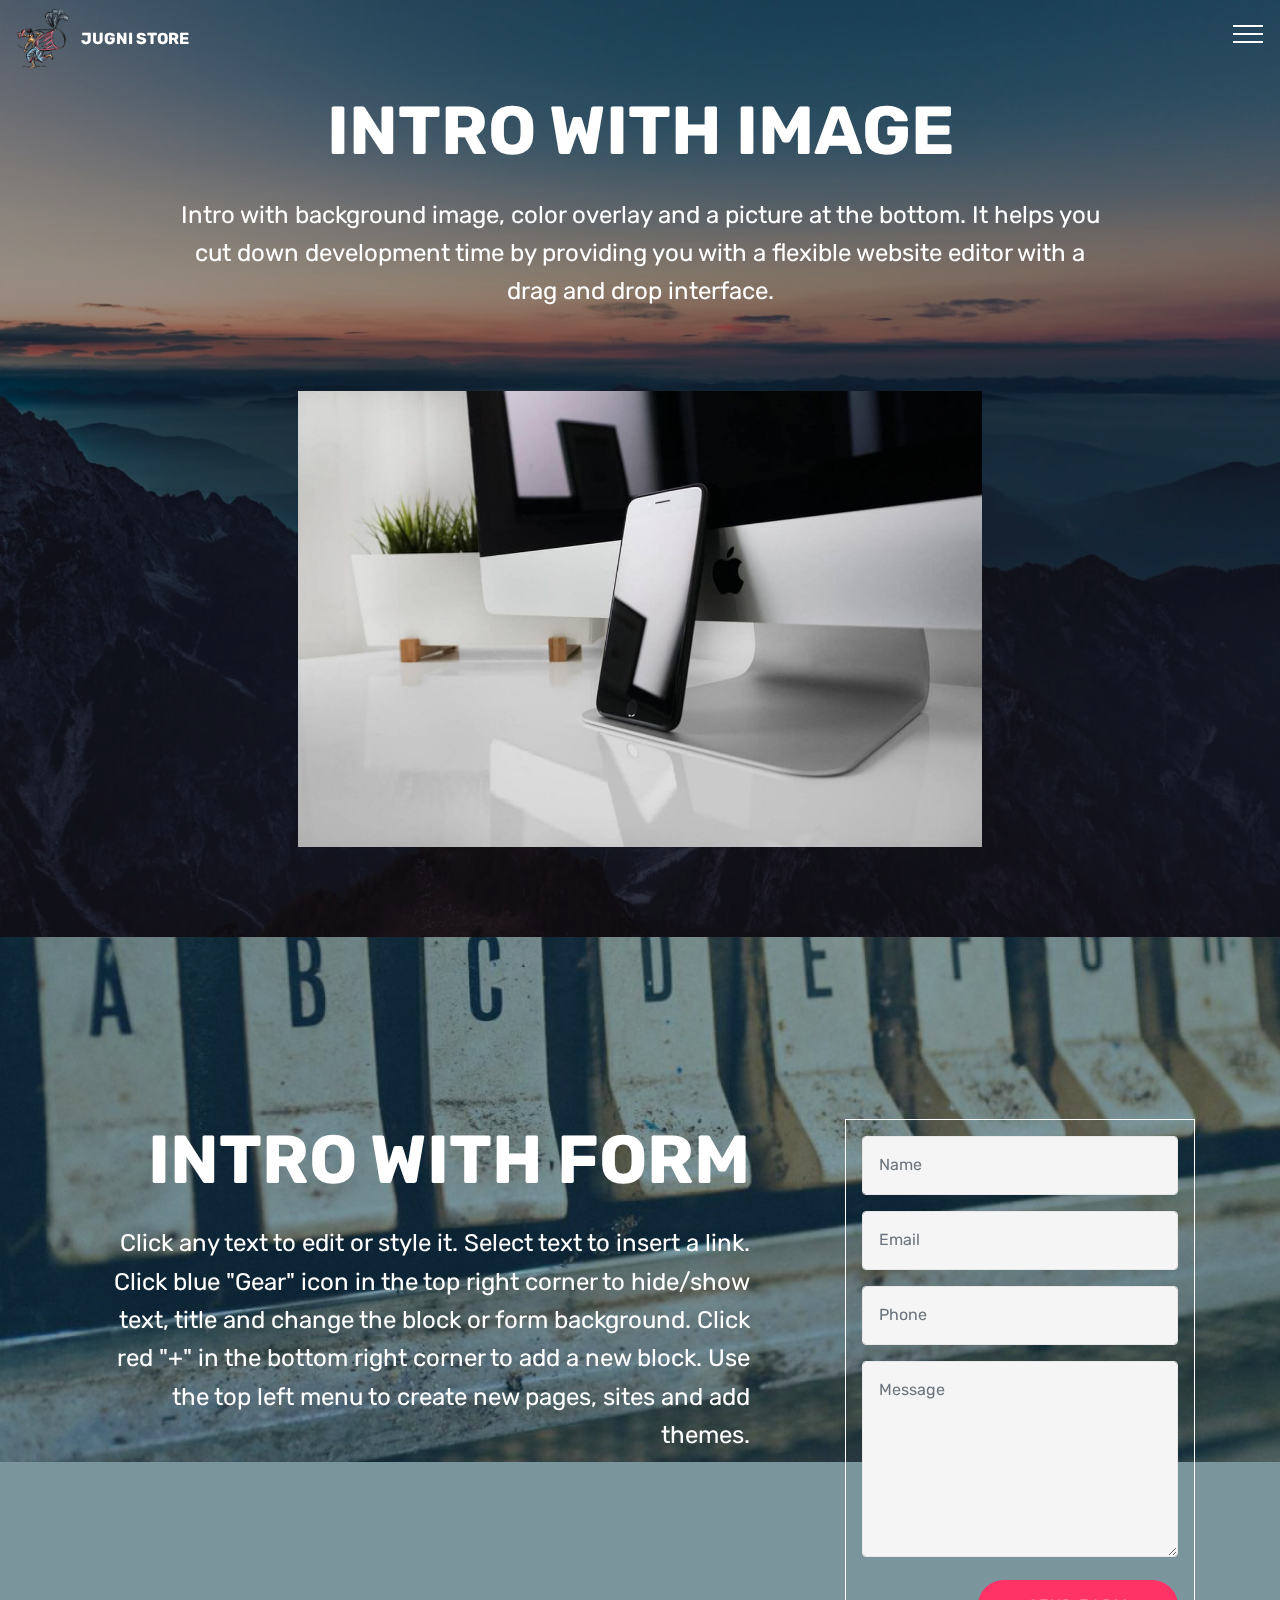
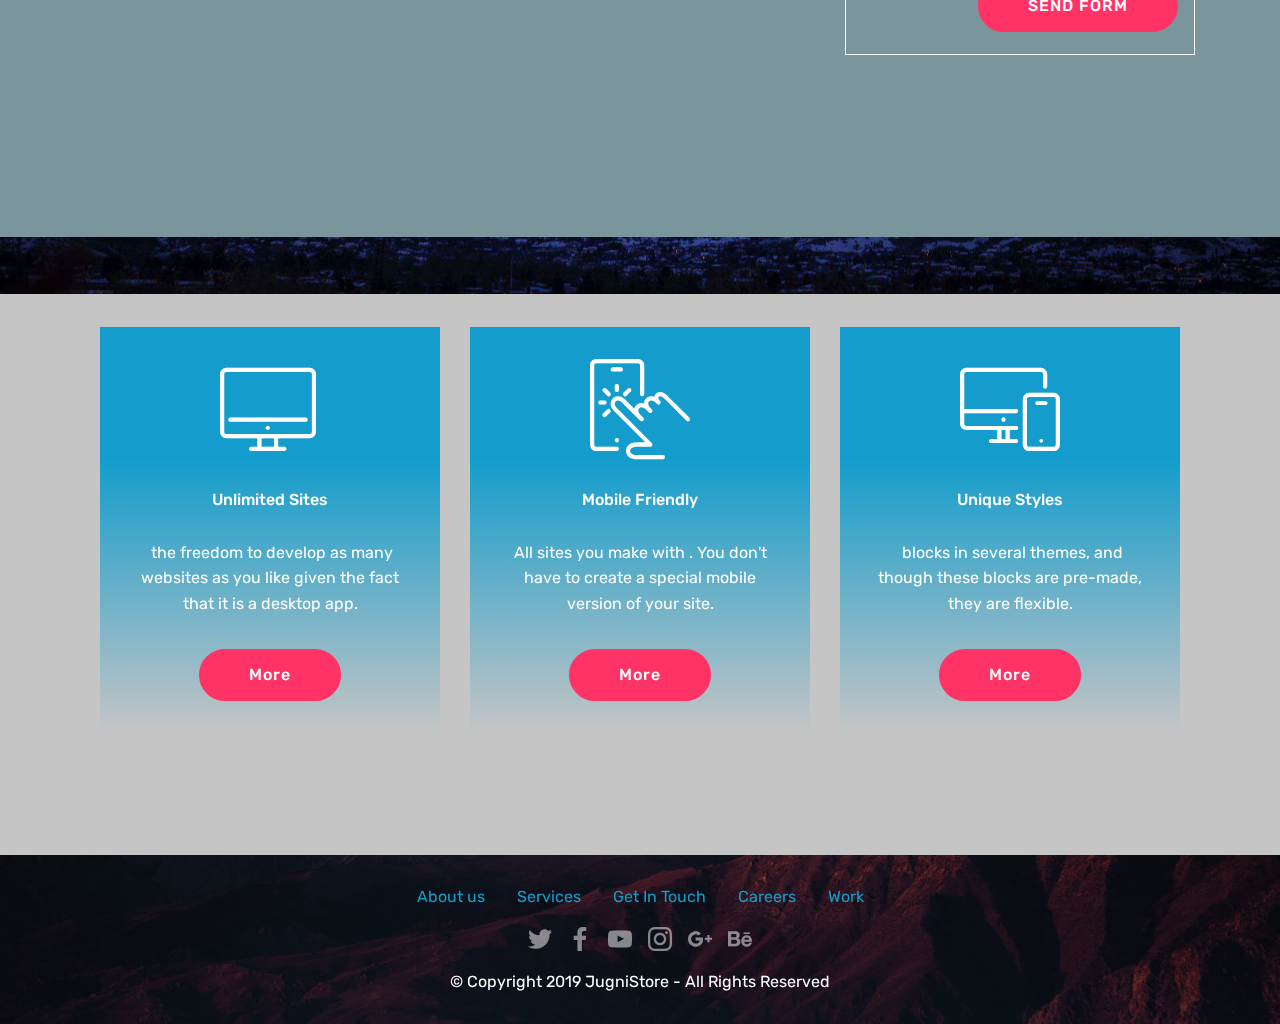
<file: index.html>
<!DOCTYPE html>
<html >
<head>
  <!-- Site made with Mobirise Website Builder v4.7.10, https://mobirise.com -->
  <meta charset="UTF-8">
  <meta http-equiv="X-UA-Compatible" content="IE=edge">
  <meta name="generator" content="Mobirise v4.7.10, mobirise.com">
  <meta name="viewport" content="width=device-width, initial-scale=1, minimum-scale=1">
  <link rel="shortcut icon" href="assets/images/kisspng-durga-puja-dhaki-clip-art-5af2e6308ff381.6011261915258680805896-128x148.png" type="image/x-icon">
  <meta name="description" content="">
  <title>About Jugni</title>
  <link rel="stylesheet" href="assets/web/assets/mobirise-icons/mobirise-icons.css">
  <link rel="stylesheet" href="assets/tether/tether.min.css">
  <link rel="stylesheet" href="assets/bootstrap/css/bootstrap.min.css">
  <link rel="stylesheet" href="assets/bootstrap/css/bootstrap-grid.min.css">
  <link rel="stylesheet" href="assets/bootstrap/css/bootstrap-reboot.min.css">
  <link rel="stylesheet" href="assets/dropdown/css/style.css">
  <link rel="stylesheet" href="assets/socicon/css/styles.css">
  <link rel="stylesheet" href="assets/theme/css/style.css">
  <link rel="stylesheet" href="assets/mobirise/css/mbr-additional.css" type="text/css">
  
  
  
</head>
<body>
  <section class="menu cid-rFICbtInbx" once="menu" id="menu1-z">

    

    <nav class="navbar navbar-expand beta-menu navbar-dropdown align-items-center navbar-fixed-top collapsed bg-color transparent">
        <button class="navbar-toggler navbar-toggler-right" type="button" data-toggle="collapse" data-target="#navbarSupportedContent" aria-controls="navbarSupportedContent" aria-expanded="false" aria-label="Toggle navigation">
            <div class="hamburger">
                <span></span>
                <span></span>
                <span></span>
                <span></span>
            </div>
        </button>
        <div class="menu-logo">
            <div class="navbar-brand">
                <span class="navbar-logo">
                    <a href="https://mobirise.com">
                         <img src="assets/images/kisspng-durga-puja-dhaki-clip-art-5af2e6308ff381.6011261915258680805896-128x148.png" alt="Mobirise" title="" style="height: 3.8rem;">
                    </a>
                </span>
                <span class="navbar-caption-wrap"><a class="navbar-caption text-white display-4" href="index.html#header4-f">
                        JUGNI STORE</a></span>
            </div>
        </div>
        <div class="collapse navbar-collapse" id="navbarSupportedContent">
            <ul class="navbar-nav nav-dropdown nav-right" data-app-modern-menu="true"><li class="nav-item">
                    <a class="nav-link link text-white display-4" href="index.html#header4-f">
                        <span class="mbri-home mbr-iconfont mbr-iconfont-btn"></span>About Us &nbsp; &nbsp; &nbsp; &nbsp; &nbsp; &nbsp; &nbsp; &nbsp; &nbsp; &nbsp;&nbsp;</a>
                </li>
                <li class="nav-item">
                    <a class="nav-link link text-white display-4" href="designs.html#gallery3-r">
                        <span class="mbri-search mbr-iconfont mbr-iconfont-btn"></span>Designs And Collections</a>
                </li></ul>
            
        </div>
    </nav>
</section>

<section class="engine"><a href="https://mobiri.se/d">website maker</a></section><section class="header4 cid-rxw6GEOlxG mbr-parallax-background" id="header4-f">

    

    <div class="mbr-overlay" style="opacity: 0.4; background-color: rgb(0, 0, 0);">
    </div>

    <div class="container">
        <div class="row justify-content-md-center">
            <div class="media-content col-md-10">
                <h1 class="mbr-section-title align-center mbr-white pb-3 mbr-bold mbr-fonts-style display-1">
                    INTRO WITH IMAGE
                </h1>
                
                <div class="mbr-text align-center mbr-white pb-3">
                    <p class="mbr-text mbr-fonts-style display-5">
                        Intro with background image, color overlay and a picture at the bottom. It helps you cut down development time by providing you with a flexible website editor with a drag and drop interface.
                    </p>
                </div>
                
            </div>
            <div class="mbr-figure pt-5">
                <img src="assets/images/01.jpg" alt="Mobirise" style="width: 60%;">
            </div>
        </div>
    </div>
</section>

<section class="cid-rFIu96IlI5 mbr-fullscreen mbr-parallax-background" id="header15-q">

    

    <div class="mbr-overlay" style="opacity: 0.5; background-color: rgb(7, 59, 76);"></div>

    <div class="container align-right">
<div class="row">
    <div class="mbr-white col-lg-8 col-md-7 content-container">
        <h1 class="mbr-section-title mbr-bold pb-3 mbr-fonts-style display-1">
            INTRO WITH FORM
        </h1>
        <p class="mbr-text pb-3 mbr-fonts-style display-5">
            Click any text to edit or style it. Select text to insert a link. Click blue "Gear" icon in the top right corner to hide/show  text, title and change the block or form background. Click red "+" in the bottom right corner to add a new block. Use the top left menu to create new pages, sites and add themes.
        </p>
    </div>
    <div class="col-lg-4 col-md-5">
    <div class="form-container">
        <div class="media-container-column" data-form-type="formoid">
            <div data-form-alert="" hidden="" class="align-center">Thanks for filling out the form!</div>
            <form class="mbr-form" action="https://mobirise.com/" method="post" data-form-title="Mobirise Form"><input type="hidden" name="email" data-form-email="true" value="0osVsuAa/2pKFrRU+5UwMJuUfKqfSskalF2FzSVV7DCeiRuczSbjMR+qyjGN6kj2Ahfy2ZKT9M2VA4TTbh0P+Qla3+FFT4nfDxTrf+fiNTb1bKyncsrr0Z/lo7eoX05G" data-form-field="Email">
                <div data-for="name">
                    <div class="form-group">
                        <input type="text" class="form-control px-3" name="name" data-form-field="Name" placeholder="Name" required="" id="name-header15-q">
                    </div>
                </div>
                <div data-for="email">
                    <div class="form-group">
                        <input type="email" class="form-control px-3" name="email" data-form-field="Email" placeholder="Email" required="" id="email-header15-q">
                    </div>
                </div>
                <div data-for="phone">
                    <div class="form-group">
                        <input type="tel" class="form-control px-3" name="phone" data-form-field="Phone" placeholder="Phone" id="phone-header15-q">
                    </div>
                </div>
                <div class="form-group" data-for="message">
                    <textarea type="text" class="form-control px-3" name="message" rows="7" placeholder="Message" data-form-field="Message" id="message-header15-q"></textarea>
                </div>
                <span class="input-group-btn"><button href="" type="submit" class="btn btn-secondary btn-form display-4">SEND FORM</button></span>
            </form>
        </div>
    </div>
    </div>
</div>
    </div>
    
</section>

<section class="features8 cid-rFIwm03OhL mbr-parallax-background" id="features8-w">

    

    <div class="mbr-overlay" style="opacity: 0.2; background-color: rgb(35, 35, 35);">
    </div>

    <div class="container">
        <div class="media-container-row">

            <div class="card  col-12 col-md-6 col-lg-4">
                <div class="card-img">
                    <span class="mbri-desktop mbr-iconfont"></span>
                </div>
                <div class="card-box align-center">
                    <h4 class="card-title mbr-fonts-style display-7">
                        Unlimited Sites
                    </h4>
                    <p class="mbr-text mbr-fonts-style display-7">&nbsp;the freedom to develop as many websites as you like given the fact that it is a desktop app.
                    </p>
                    <div class="mbr-section-btn text-center">
                        <a href="https://mobirise.com" class="btn btn-secondary display-4">
                            More
                        </a>
                    </div>
                </div>
            </div>

            <div class="card  col-12 col-md-6 col-lg-4">
                <div class="card-img">
                    <span class="mbri-touch mbr-iconfont"></span>
                </div>
                <div class="card-box align-center">
                    <h4 class="card-title mbr-fonts-style display-7">
                        Mobile Friendly
                    </h4>
                    <p class="mbr-text mbr-fonts-style display-7">
                       All sites you make with . You don't have to create a special mobile version of your site.
                    </p>
                    <div class="mbr-section-btn text-center">
                        <a href="https://mobirise.com" class="btn btn-secondary display-4">
                            More
                        </a>
                    </div>
                </div>
            </div>

            <div class="card  col-12 col-md-6 col-lg-4">
                <div class="card-img">
                    <span class="mbri-responsive mbr-iconfont"></span>
                </div>
                <div class="card-box align-center">
                    <h4 class="card-title mbr-fonts-style display-7">
                        Unique Styles
                    </h4>
                    <p class="mbr-text mbr-fonts-style display-7">&nbsp;blocks in several themes, and though these blocks are pre-made, they are flexible.
                    </p>
                    <div class="mbr-section-btn text-center">
                        <a href="https://mobirise.com" class="btn btn-secondary display-4">
                            More
                        </a>
                    </div>
                </div>
            </div>

            
        </div>
    </div>
</section>

<section once="" class="cid-rFIMtAvuHL" id="footer7-16">

    

    <div class="mbr-overlay" style="opacity: 0.5; background-color: rgb(16, 15, 15);"></div>

    <div class="container">
        <div class="media-container-row align-center mbr-white">
            <div class="row row-links">
                <ul class="foot-menu">
                    
                    
                    
                    
                    
                <li class="foot-menu-item mbr-fonts-style display-7">
                        <a class="text-white mbr-bold" href="index.html#header4-f"></a><a href="index.html#header4-f">About us
                    </a></li><li class="foot-menu-item mbr-fonts-style display-7">
                        <a href="designs.html">Services
                    </a></li><li class="foot-menu-item mbr-fonts-style display-7"><a href="index.html#header15-q">
                        Get In Touch
                    </a></li><li class="foot-menu-item mbr-fonts-style display-7"><a href="index.html#header15-q" target="_blank">
                        Careers
                    </a></li><li class="foot-menu-item mbr-fonts-style display-7"><a href="index.html#header15-q" target="_blank">
                        Work
                    </a></li></ul>
            </div>
            <div class="row social-row">
                <div class="social-list align-right pb-2">
                    
                    
                    
                    
                    
                    
                <div class="soc-item">
                        <a href="https://twitter.com/mobirise" target="_blank">
                            <span class="socicon-twitter socicon mbr-iconfont mbr-iconfont-social"></span>
                        </a>
                    </div><div class="soc-item">
                        <a href="https://www.facebook.com/pages/Mobirise/1616226671953247" target="_blank">
                            <span class="socicon-facebook socicon mbr-iconfont mbr-iconfont-social"></span>
                        </a>
                    </div><div class="soc-item">
                        <a href="https://www.youtube.com/c/mobirise" target="_blank">
                            <span class="socicon-youtube socicon mbr-iconfont mbr-iconfont-social"></span>
                        </a>
                    </div><div class="soc-item">
                        <a href="https://instagram.com/mobirise" target="_blank">
                            <span class="socicon-instagram socicon mbr-iconfont mbr-iconfont-social"></span>
                        </a>
                    </div><div class="soc-item">
                        <a href="https://plus.google.com/u/0/+Mobirise" target="_blank">
                            <span class="socicon-googleplus socicon mbr-iconfont mbr-iconfont-social"></span>
                        </a>
                    </div><div class="soc-item">
                        <a href="https://www.behance.net/Mobirise" target="_blank">
                            <span class="socicon-behance socicon mbr-iconfont mbr-iconfont-social"></span>
                        </a>
                    </div></div>
            </div>
            <div class="row row-copirayt">
                <p class="mbr-text mb-0 mbr-fonts-style mbr-white align-center display-7">
                    © Copyright 2019 JugniStore - All Rights Reserved
                </p>
            </div>
        </div>
    </div>
</section>


  <script src="assets/web/assets/jquery/jquery.min.js"></script>
  <script src="assets/popper/popper.min.js"></script>
  <script src="assets/tether/tether.min.js"></script>
  <script src="assets/bootstrap/js/bootstrap.min.js"></script>
  <script src="assets/smoothscroll/smooth-scroll.js"></script>
  <script src="assets/parallax/jarallax.min.js"></script>
  <script src="assets/dropdown/js/script.min.js"></script>
  <script src="assets/touchswipe/jquery.touch-swipe.min.js"></script>
  <script src="assets/theme/js/script.js"></script>
  <script src="assets/formoid/formoid.min.js"></script>
  
  
</body>
</html>
</file>
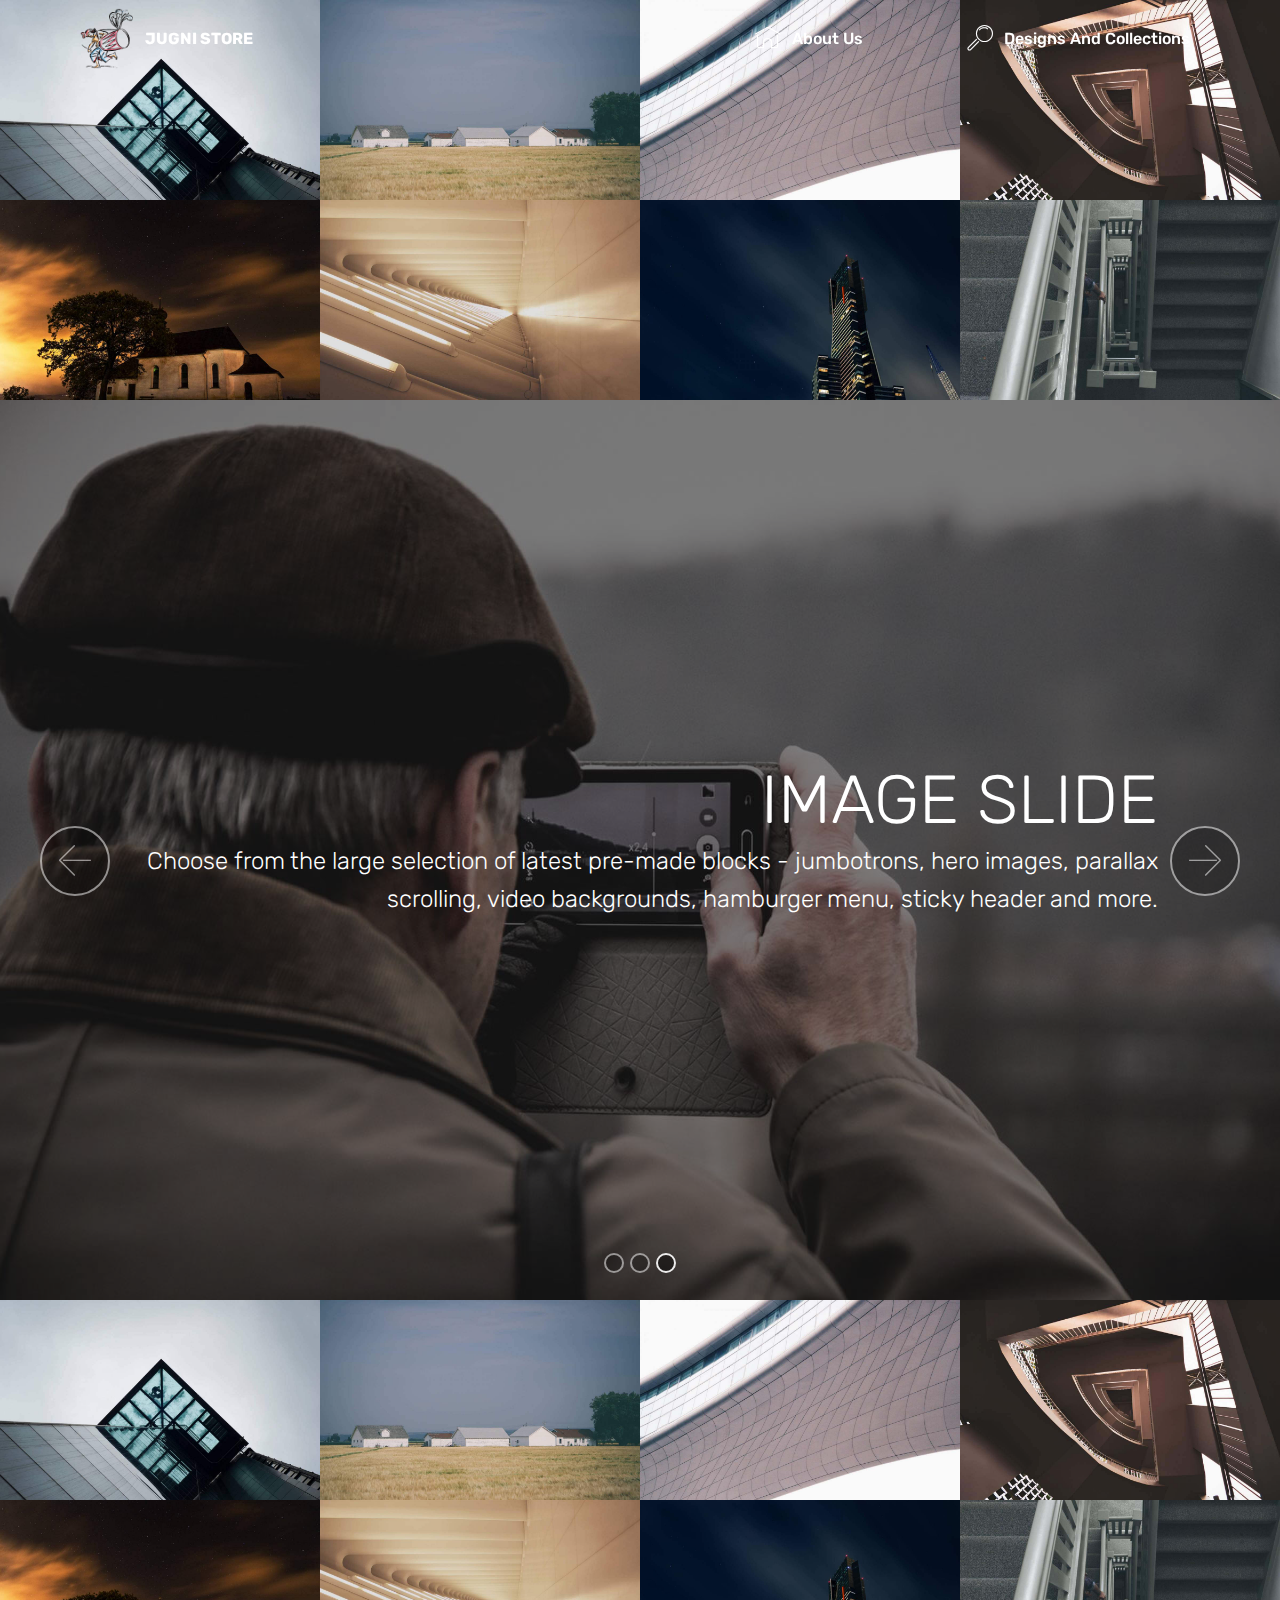
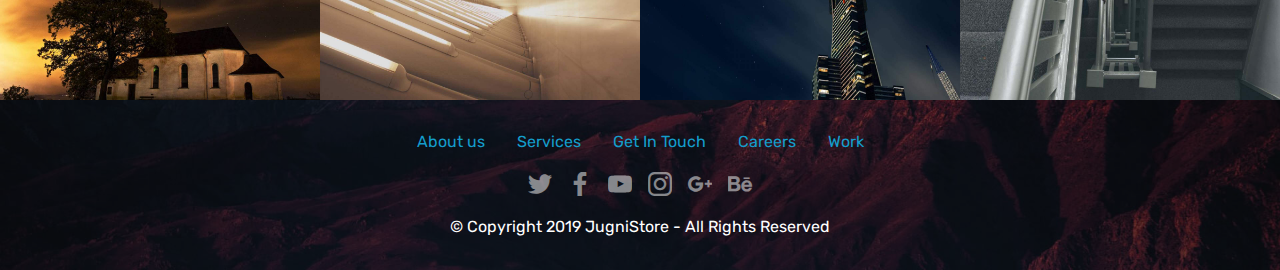
<file: designs.html>
<!DOCTYPE html>
<html >
<head>
  <!-- Site made with Mobirise Website Builder v4.7.10, https://mobirise.com -->
  <meta charset="UTF-8">
  <meta http-equiv="X-UA-Compatible" content="IE=edge">
  <meta name="generator" content="Mobirise v4.7.10, mobirise.com">
  <meta name="viewport" content="width=device-width, initial-scale=1, minimum-scale=1">
  <link rel="shortcut icon" href="assets/images/kisspng-durga-puja-dhaki-clip-art-5af2e6308ff381.6011261915258680805896-128x148.png" type="image/x-icon">
  <meta name="description" content="">
  <title>Designs and Collections</title>
  <link rel="stylesheet" href="assets/web/assets/mobirise-icons/mobirise-icons.css">
  <link rel="stylesheet" href="assets/tether/tether.min.css">
  <link rel="stylesheet" href="assets/bootstrap/css/bootstrap.min.css">
  <link rel="stylesheet" href="assets/bootstrap/css/bootstrap-grid.min.css">
  <link rel="stylesheet" href="assets/bootstrap/css/bootstrap-reboot.min.css">
  <link rel="stylesheet" href="assets/socicon/css/styles.css">
  <link rel="stylesheet" href="assets/dropdown/css/style.css">
  <link rel="stylesheet" href="assets/theme/css/style.css">
  <link rel="stylesheet" href="assets/gallery/style.css">
  <link rel="stylesheet" href="assets/mobirise/css/mbr-additional.css" type="text/css">
  
  
  
</head>
<body>
  <section class="menu cid-rFIEhPptDL" once="menu" id="menu1-11">

    

    <nav class="navbar navbar-expand beta-menu navbar-dropdown align-items-center navbar-fixed-top navbar-toggleable-sm bg-color transparent">
        <button class="navbar-toggler navbar-toggler-right" type="button" data-toggle="collapse" data-target="#navbarSupportedContent" aria-controls="navbarSupportedContent" aria-expanded="false" aria-label="Toggle navigation">
            <div class="hamburger">
                <span></span>
                <span></span>
                <span></span>
                <span></span>
            </div>
        </button>
        <div class="menu-logo">
            <div class="navbar-brand">
                <span class="navbar-logo">
                    <a href="https://mobirise.com">
                         <img src="assets/images/kisspng-durga-puja-dhaki-clip-art-5af2e6308ff381.6011261915258680805896-128x148.png" alt="Mobirise" title="" style="height: 3.8rem;">
                    </a>
                </span>
                <span class="navbar-caption-wrap"><a class="navbar-caption text-white display-4" href="index.html#header4-f">
                        JUGNI STORE</a></span>
            </div>
        </div>
        <div class="collapse navbar-collapse" id="navbarSupportedContent">
            <ul class="navbar-nav nav-dropdown nav-right" data-app-modern-menu="true"><li class="nav-item">
                    <a class="nav-link link text-white display-4" href="index.html#header4-f">
                        <span class="mbri-home mbr-iconfont mbr-iconfont-btn"></span>About Us &nbsp; &nbsp; &nbsp; &nbsp; &nbsp; &nbsp; &nbsp; &nbsp; &nbsp; &nbsp;&nbsp;</a>
                </li>
                <li class="nav-item">
                    <a class="nav-link link text-white display-4" href="designs.html#gallery3-r">
                        <span class="mbri-search mbr-iconfont mbr-iconfont-btn"></span>Designs And Collections</a>
                </li></ul>
            
        </div>
    </nav>
</section>

<section class="engine"><a href="https://mobiri.se/x">css templates</a></section><section class="mbr-gallery mbr-slider-carousel cid-rFIurA0Niq" id="gallery3-r">

    

    <div>
        <div><!-- Filter --><!-- Gallery --><div class="mbr-gallery-row"><div class="mbr-gallery-layout-default"><div><div><div class="mbr-gallery-item mbr-gallery-item--pNaN" data-video-url="false" data-tags="Awesome"><div href="#lb-gallery3-r" data-slide-to="0" data-toggle="modal"><img src="assets/images/gallery00.jpg" alt="" title=""><span class="icon-focus"></span></div></div><div class="mbr-gallery-item mbr-gallery-item--pNaN" data-video-url="false" data-tags="Responsive"><div href="#lb-gallery3-r" data-slide-to="1" data-toggle="modal"><img src="assets/images/gallery01.jpg" alt="" title=""><span class="icon-focus"></span></div></div><div class="mbr-gallery-item mbr-gallery-item--pNaN" data-video-url="false" data-tags="Creative"><div href="#lb-gallery3-r" data-slide-to="2" data-toggle="modal"><img src="assets/images/gallery02.jpg" alt="" title=""><span class="icon-focus"></span></div></div><div class="mbr-gallery-item mbr-gallery-item--pNaN" data-video-url="false" data-tags="Animated"><div href="#lb-gallery3-r" data-slide-to="3" data-toggle="modal"><img src="assets/images/gallery03.jpg" alt="" title=""><span class="icon-focus"></span></div></div><div class="mbr-gallery-item mbr-gallery-item--pNaN" data-video-url="false" data-tags="Awesome"><div href="#lb-gallery3-r" data-slide-to="4" data-toggle="modal"><img src="assets/images/gallery04.jpg" alt="" title=""><span class="icon-focus"></span></div></div><div class="mbr-gallery-item mbr-gallery-item--pNaN" data-video-url="false" data-tags="Awesome"><div href="#lb-gallery3-r" data-slide-to="5" data-toggle="modal"><img src="assets/images/gallery05.jpg" alt="" title=""><span class="icon-focus"></span></div></div><div class="mbr-gallery-item mbr-gallery-item--pNaN" data-video-url="false" data-tags="Responsive"><div href="#lb-gallery3-r" data-slide-to="6" data-toggle="modal"><img src="assets/images/gallery06.jpg" alt="" title=""><span class="icon-focus"></span></div></div><div class="mbr-gallery-item mbr-gallery-item--pNaN" data-video-url="false" data-tags="Animated"><div href="#lb-gallery3-r" data-slide-to="7" data-toggle="modal"><img src="assets/images/gallery07.jpg" alt="" title=""><span class="icon-focus"></span></div></div></div></div><div class="clearfix"></div></div></div><!-- Lightbox --><div data-app-prevent-settings="" class="mbr-slider modal fade carousel slide" tabindex="-1" data-keyboard="true" data-interval="false" id="lb-gallery3-r"><div class="modal-dialog"><div class="modal-content"><div class="modal-body"><div class="carousel-inner"><div class="carousel-item active"><img src="assets/images/gallery00.jpg" alt="" title=""></div><div class="carousel-item"><img src="assets/images/gallery01.jpg" alt="" title=""></div><div class="carousel-item"><img src="assets/images/gallery02.jpg" alt="" title=""></div><div class="carousel-item"><img src="assets/images/gallery03.jpg" alt="" title=""></div><div class="carousel-item"><img src="assets/images/gallery04.jpg" alt="" title=""></div><div class="carousel-item"><img src="assets/images/gallery05.jpg" alt="" title=""></div><div class="carousel-item"><img src="assets/images/gallery06.jpg" alt="" title=""></div><div class="carousel-item"><img src="assets/images/gallery07.jpg" alt="" title=""></div></div><a class="carousel-control carousel-control-prev" role="button" data-slide="prev" href="#lb-gallery3-r"><span class="mbri-left mbr-iconfont" aria-hidden="true"></span><span class="sr-only">Previous</span></a><a class="carousel-control carousel-control-next" role="button" data-slide="next" href="#lb-gallery3-r"><span class="mbri-right mbr-iconfont" aria-hidden="true"></span><span class="sr-only">Next</span></a><a class="close" href="#" role="button" data-dismiss="modal"><span class="sr-only">Close</span></a></div></div></div></div></div>
    </div>

</section>

<section class="carousel slide cid-rFIuA1mPLO" data-interval="false" id="slider1-v">

    

    <div class="full-screen"><div class="mbr-slider slide carousel" data-pause="true" data-keyboard="false" data-ride="false" data-interval="false"><ol class="carousel-indicators"><li data-app-prevent-settings="" data-target="#slider1-v" data-slide-to="0"></li><li data-app-prevent-settings="" data-target="#slider1-v" data-slide-to="1"></li><li data-app-prevent-settings="" data-target="#slider1-v" class=" active" data-slide-to="2"></li></ol><div class="carousel-inner" role="listbox"><div class="carousel-item slider-fullscreen-image" data-bg-video-slide="false" style="background-image: url(assets/images/1.jpg);"><div class="container container-slide"><div class="image_wrapper"><div class="mbr-overlay"></div><img src="assets/images/1.jpg"><div class="carousel-caption justify-content-center"><div class="col-10 align-center"><h2 class="mbr-fonts-style display-1">FULL SCREEN SLIDER</h2><p class="lead mbr-text mbr-fonts-style display-5">Choose from the large selection of latest pre-made blocks - jumbotrons, hero images, parallax scrolling, video backgrounds, hamburger menu, sticky header and more.</p></div></div></div></div></div><div class="carousel-item slider-fullscreen-image" data-bg-video-slide="https://www.youtube.com/watch?v=fwkKc6M60-0"><div class="mbr-overlay"></div><div class="container container-slide"><div class="image_wrapper"><img src="assets/images/2.jpg" style="opacity: 0;"><div class="carousel-caption justify-content-center"><div class="col-10 align-left"><h2 class="mbr-fonts-style display-1">VIDEO SLIDE</h2><p class="lead mbr-text mbr-fonts-style display-5">Slide with youtube video background and color overlay. Title and text are aligned to the left.</p></div></div></div></div></div><div class="carousel-item slider-fullscreen-image active" data-bg-video-slide="false" style="background-image: url(assets/images/3.jpg);"><div class="container container-slide"><div class="image_wrapper"><div class="mbr-overlay"></div><img src="assets/images/3.jpg"><div class="carousel-caption justify-content-center"><div class="col-10 align-right"><h2 class="mbr-fonts-style display-1">IMAGE SLIDE</h2><p class="lead mbr-text mbr-fonts-style display-5">Choose from the large selection of latest pre-made blocks - jumbotrons, hero images, parallax scrolling, video backgrounds, hamburger menu, sticky header and more.</p></div></div></div></div></div></div><a data-app-prevent-settings="" class="carousel-control carousel-control-prev" role="button" data-slide="prev" href="#slider1-v"><span aria-hidden="true" class="mbri-left mbr-iconfont"></span><span class="sr-only">Previous</span></a><a data-app-prevent-settings="" class="carousel-control carousel-control-next" role="button" data-slide="next" href="#slider1-v"><span aria-hidden="true" class="mbri-right mbr-iconfont"></span><span class="sr-only">Next</span></a></div></div>

</section>

<section class="mbr-gallery mbr-slider-carousel cid-rFIuxtKhg3" id="gallery3-t">

    

    <div>
        <div><!-- Filter --><!-- Gallery --><div class="mbr-gallery-row"><div class="mbr-gallery-layout-default"><div><div><div class="mbr-gallery-item mbr-gallery-item--pNaN" data-video-url="false" data-tags="Awesome"><div href="#lb-gallery3-t" data-slide-to="0" data-toggle="modal"><img src="assets/images/gallery00.jpg" alt="" title=""><span class="icon-focus"></span></div></div><div class="mbr-gallery-item mbr-gallery-item--pNaN" data-video-url="false" data-tags="Responsive"><div href="#lb-gallery3-t" data-slide-to="1" data-toggle="modal"><img src="assets/images/gallery01.jpg" alt="" title=""><span class="icon-focus"></span></div></div><div class="mbr-gallery-item mbr-gallery-item--pNaN" data-video-url="false" data-tags="Creative"><div href="#lb-gallery3-t" data-slide-to="2" data-toggle="modal"><img src="assets/images/gallery02.jpg" alt="" title=""><span class="icon-focus"></span></div></div><div class="mbr-gallery-item mbr-gallery-item--pNaN" data-video-url="false" data-tags="Animated"><div href="#lb-gallery3-t" data-slide-to="3" data-toggle="modal"><img src="assets/images/gallery03.jpg" alt="" title=""><span class="icon-focus"></span></div></div><div class="mbr-gallery-item mbr-gallery-item--pNaN" data-video-url="false" data-tags="Awesome"><div href="#lb-gallery3-t" data-slide-to="4" data-toggle="modal"><img src="assets/images/gallery04.jpg" alt="" title=""><span class="icon-focus"></span></div></div><div class="mbr-gallery-item mbr-gallery-item--pNaN" data-video-url="false" data-tags="Awesome"><div href="#lb-gallery3-t" data-slide-to="5" data-toggle="modal"><img src="assets/images/gallery05.jpg" alt="" title=""><span class="icon-focus"></span></div></div><div class="mbr-gallery-item mbr-gallery-item--pNaN" data-video-url="false" data-tags="Responsive"><div href="#lb-gallery3-t" data-slide-to="6" data-toggle="modal"><img src="assets/images/gallery06.jpg" alt="" title=""><span class="icon-focus"></span></div></div><div class="mbr-gallery-item mbr-gallery-item--pNaN" data-video-url="false" data-tags="Animated"><div href="#lb-gallery3-t" data-slide-to="7" data-toggle="modal"><img src="assets/images/gallery07.jpg" alt="" title=""><span class="icon-focus"></span></div></div></div></div><div class="clearfix"></div></div></div><!-- Lightbox --><div data-app-prevent-settings="" class="mbr-slider modal fade carousel slide" tabindex="-1" data-keyboard="true" data-interval="false" id="lb-gallery3-t"><div class="modal-dialog"><div class="modal-content"><div class="modal-body"><div class="carousel-inner"><div class="carousel-item active"><img src="assets/images/gallery00.jpg" alt="" title=""></div><div class="carousel-item"><img src="assets/images/gallery01.jpg" alt="" title=""></div><div class="carousel-item"><img src="assets/images/gallery02.jpg" alt="" title=""></div><div class="carousel-item"><img src="assets/images/gallery03.jpg" alt="" title=""></div><div class="carousel-item"><img src="assets/images/gallery04.jpg" alt="" title=""></div><div class="carousel-item"><img src="assets/images/gallery05.jpg" alt="" title=""></div><div class="carousel-item"><img src="assets/images/gallery06.jpg" alt="" title=""></div><div class="carousel-item"><img src="assets/images/gallery07.jpg" alt="" title=""></div></div><a class="carousel-control carousel-control-prev" role="button" data-slide="prev" href="#lb-gallery3-t"><span class="mbri-left mbr-iconfont" aria-hidden="true"></span><span class="sr-only">Previous</span></a><a class="carousel-control carousel-control-next" role="button" data-slide="next" href="#lb-gallery3-t"><span class="mbri-right mbr-iconfont" aria-hidden="true"></span><span class="sr-only">Next</span></a><a class="close" href="#" role="button" data-dismiss="modal"><span class="sr-only">Close</span></a></div></div></div></div></div>
    </div>

</section>

<section once="" class="cid-rFIFHuEKKf" id="footer7-13">

    

    <div class="mbr-overlay" style="opacity: 0.5; background-color: rgb(16, 15, 15);"></div>

    <div class="container">
        <div class="media-container-row align-center mbr-white">
            <div class="row row-links">
                <ul class="foot-menu">
                    
                    
                    
                    
                    
                <li class="foot-menu-item mbr-fonts-style display-7">
                        <a class="text-white mbr-bold" href="index.html#header4-f"></a><a href="index.html#header4-f">About us
                    </a></li><li class="foot-menu-item mbr-fonts-style display-7">
                        <a href="designs.html">Services
                    </a></li><li class="foot-menu-item mbr-fonts-style display-7"><a href="index.html#header15-q">
                        Get In Touch
                    </a></li><li class="foot-menu-item mbr-fonts-style display-7"><a href="index.html#header15-q" target="_blank">
                        Careers
                    </a></li><li class="foot-menu-item mbr-fonts-style display-7"><a href="index.html#header15-q" target="_blank">
                        Work
                    </a></li></ul>
            </div>
            <div class="row social-row">
                <div class="social-list align-right pb-2">
                    
                    
                    
                    
                    
                    
                <div class="soc-item">
                        <a href="https://twitter.com/mobirise" target="_blank">
                            <span class="socicon-twitter socicon mbr-iconfont mbr-iconfont-social"></span>
                        </a>
                    </div><div class="soc-item">
                        <a href="https://www.facebook.com/pages/Mobirise/1616226671953247" target="_blank">
                            <span class="socicon-facebook socicon mbr-iconfont mbr-iconfont-social"></span>
                        </a>
                    </div><div class="soc-item">
                        <a href="https://www.youtube.com/c/mobirise" target="_blank">
                            <span class="socicon-youtube socicon mbr-iconfont mbr-iconfont-social"></span>
                        </a>
                    </div><div class="soc-item">
                        <a href="https://instagram.com/mobirise" target="_blank">
                            <span class="socicon-instagram socicon mbr-iconfont mbr-iconfont-social"></span>
                        </a>
                    </div><div class="soc-item">
                        <a href="https://plus.google.com/u/0/+Mobirise" target="_blank">
                            <span class="socicon-googleplus socicon mbr-iconfont mbr-iconfont-social"></span>
                        </a>
                    </div><div class="soc-item">
                        <a href="https://www.behance.net/Mobirise" target="_blank">
                            <span class="socicon-behance socicon mbr-iconfont mbr-iconfont-social"></span>
                        </a>
                    </div></div>
            </div>
            <div class="row row-copirayt">
                <p class="mbr-text mb-0 mbr-fonts-style mbr-white align-center display-7">
                    © Copyright 2019 JugniStore - All Rights Reserved
                </p>
            </div>
        </div>
    </div>
</section>


  <script src="assets/web/assets/jquery/jquery.min.js"></script>
  <script src="assets/popper/popper.min.js"></script>
  <script src="assets/tether/tether.min.js"></script>
  <script src="assets/bootstrap/js/bootstrap.min.js"></script>
  <script src="assets/smoothscroll/smooth-scroll.js"></script>
  <script src="assets/masonry/masonry.pkgd.min.js"></script>
  <script src="assets/imagesloaded/imagesloaded.pkgd.min.js"></script>
  <script src="assets/bootstrapcarouselswipe/bootstrap-carousel-swipe.js"></script>
  <script src="assets/vimeoplayer/jquery.mb.vimeo_player.js"></script>
  <script src="assets/touchswipe/jquery.touch-swipe.min.js"></script>
  <script src="assets/ytplayer/jquery.mb.ytplayer.min.js"></script>
  <script src="assets/dropdown/js/script.min.js"></script>
  <script src="assets/theme/js/script.js"></script>
  <script src="assets/slidervideo/script.js"></script>
  <script src="assets/gallery/player.min.js"></script>
  <script src="assets/gallery/script.js"></script>
  
  
</body>
</html>
</file>
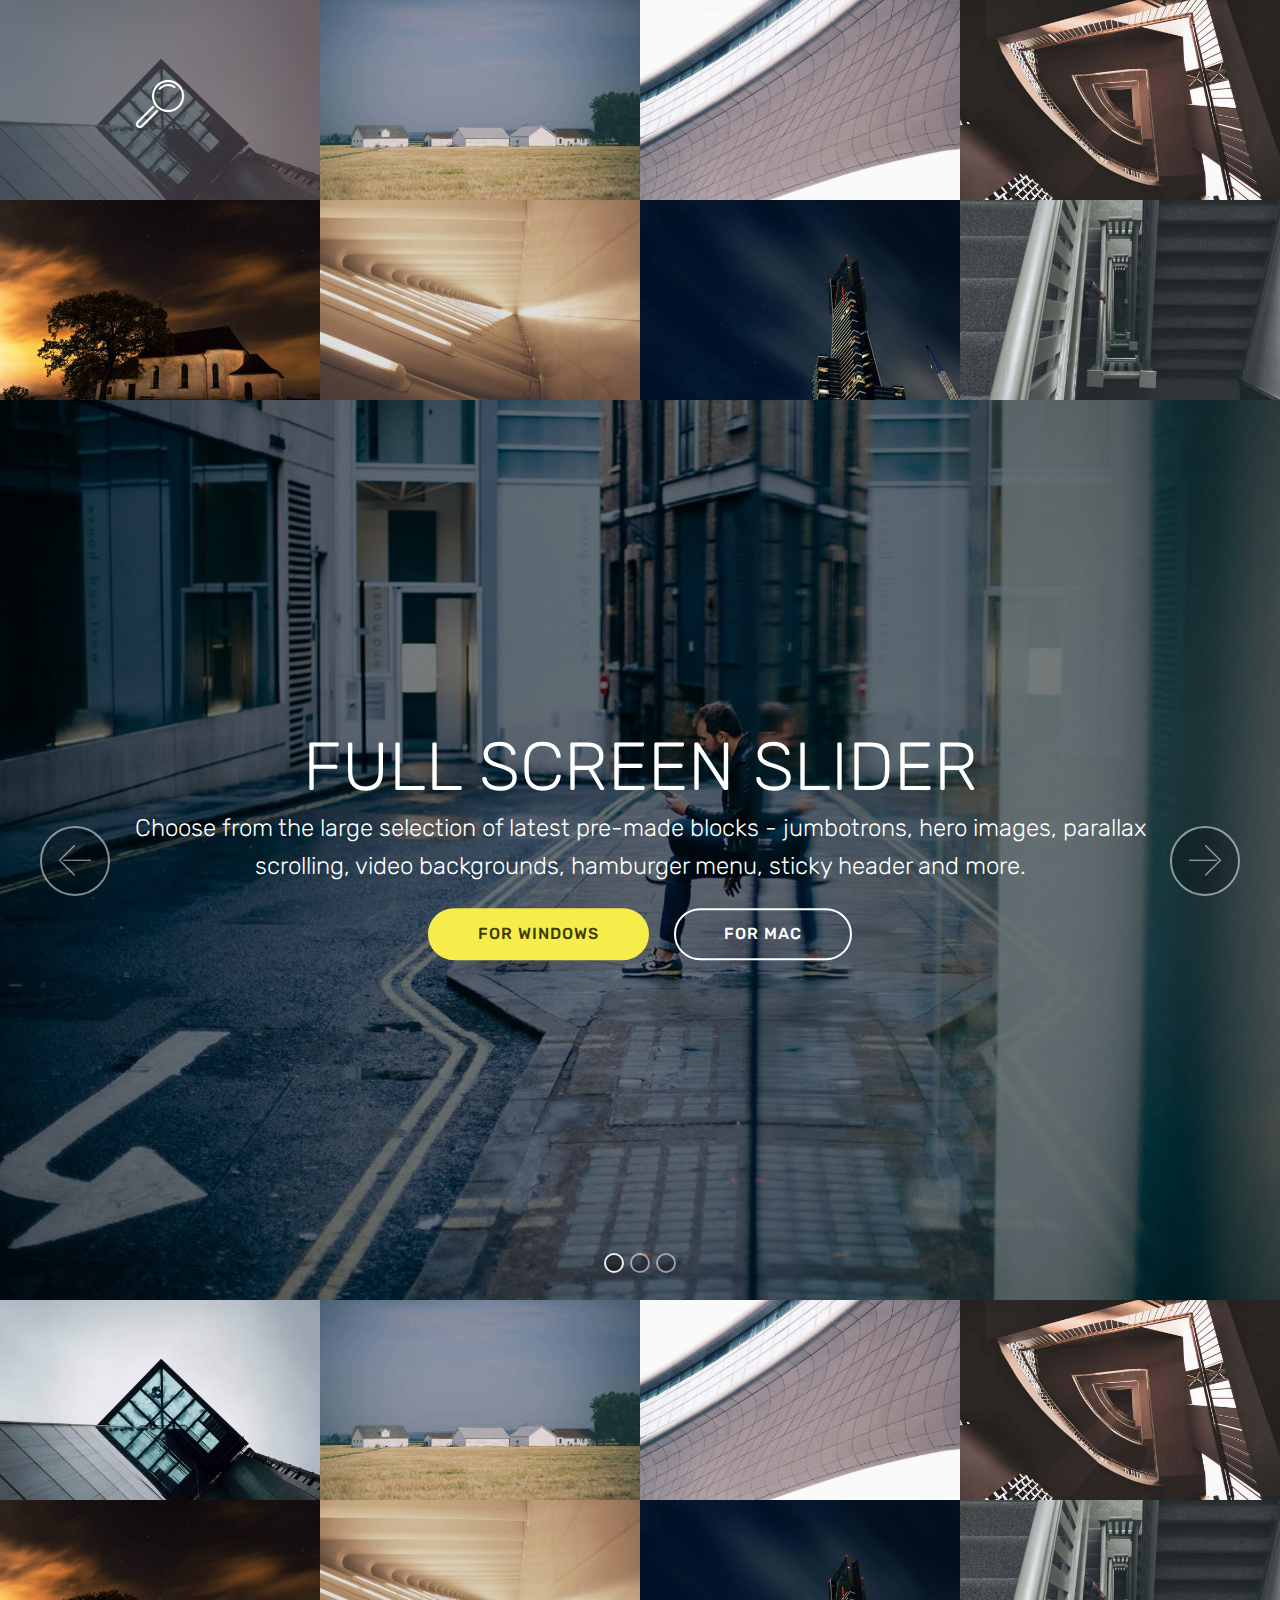
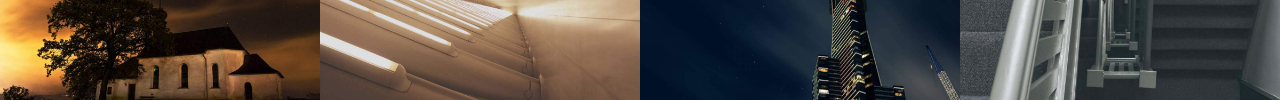
<file: page1.html>
<!DOCTYPE html>
<html >
<head>
  <!-- Site made with Mobirise Website Builder v4.7.10, https://mobirise.com -->
  <meta charset="UTF-8">
  <meta http-equiv="X-UA-Compatible" content="IE=edge">
  <meta name="generator" content="Mobirise v4.7.10, mobirise.com">
  <meta name="viewport" content="width=device-width, initial-scale=1, minimum-scale=1">
  <link rel="shortcut icon" href="assets/images/kisspng-durga-puja-dhaki-clip-art-5af2e6308ff381.6011261915258680805896-128x148.png" type="image/x-icon">
  <meta name="description" content="Web Page Builder Description">
  <title>Designs and Collections</title>
  <link rel="stylesheet" href="assets/web/assets/mobirise-icons/mobirise-icons.css">
  <link rel="stylesheet" href="assets/tether/tether.min.css">
  <link rel="stylesheet" href="assets/bootstrap/css/bootstrap.min.css">
  <link rel="stylesheet" href="assets/bootstrap/css/bootstrap-grid.min.css">
  <link rel="stylesheet" href="assets/bootstrap/css/bootstrap-reboot.min.css">
  <link rel="stylesheet" href="assets/theme/css/style.css">
  <link rel="stylesheet" href="assets/gallery/style.css">
  <link rel="stylesheet" href="assets/mobirise/css/mbr-additional.css" type="text/css">
  
  
  
</head>
<body>
  <section class="mbr-gallery mbr-slider-carousel cid-rFIurA0Niq" id="gallery3-r">

    

    <div>
        <div><!-- Filter --><!-- Gallery --><div class="mbr-gallery-row"><div class="mbr-gallery-layout-default"><div><div><div class="mbr-gallery-item mbr-gallery-item--pNaN" data-video-url="false" data-tags="Awesome"><div href="#lb-gallery3-r" data-slide-to="0" data-toggle="modal"><img src="assets/images/gallery00.jpg" alt="" title=""><span class="icon-focus"></span></div></div><div class="mbr-gallery-item mbr-gallery-item--pNaN" data-video-url="false" data-tags="Responsive"><div href="#lb-gallery3-r" data-slide-to="1" data-toggle="modal"><img src="assets/images/gallery01.jpg" alt="" title=""><span class="icon-focus"></span></div></div><div class="mbr-gallery-item mbr-gallery-item--pNaN" data-video-url="false" data-tags="Creative"><div href="#lb-gallery3-r" data-slide-to="2" data-toggle="modal"><img src="assets/images/gallery02.jpg" alt="" title=""><span class="icon-focus"></span></div></div><div class="mbr-gallery-item mbr-gallery-item--pNaN" data-video-url="false" data-tags="Animated"><div href="#lb-gallery3-r" data-slide-to="3" data-toggle="modal"><img src="assets/images/gallery03.jpg" alt="" title=""><span class="icon-focus"></span></div></div><div class="mbr-gallery-item mbr-gallery-item--pNaN" data-video-url="false" data-tags="Awesome"><div href="#lb-gallery3-r" data-slide-to="4" data-toggle="modal"><img src="assets/images/gallery04.jpg" alt="" title=""><span class="icon-focus"></span></div></div><div class="mbr-gallery-item mbr-gallery-item--pNaN" data-video-url="false" data-tags="Awesome"><div href="#lb-gallery3-r" data-slide-to="5" data-toggle="modal"><img src="assets/images/gallery05.jpg" alt="" title=""><span class="icon-focus"></span></div></div><div class="mbr-gallery-item mbr-gallery-item--pNaN" data-video-url="false" data-tags="Responsive"><div href="#lb-gallery3-r" data-slide-to="6" data-toggle="modal"><img src="assets/images/gallery06.jpg" alt="" title=""><span class="icon-focus"></span></div></div><div class="mbr-gallery-item mbr-gallery-item--pNaN" data-video-url="false" data-tags="Animated"><div href="#lb-gallery3-r" data-slide-to="7" data-toggle="modal"><img src="assets/images/gallery07.jpg" alt="" title=""><span class="icon-focus"></span></div></div></div></div><div class="clearfix"></div></div></div><!-- Lightbox --><div data-app-prevent-settings="" class="mbr-slider modal fade carousel slide" tabindex="-1" data-keyboard="true" data-interval="false" id="lb-gallery3-r"><div class="modal-dialog"><div class="modal-content"><div class="modal-body"><div class="carousel-inner"><div class="carousel-item active"><img src="assets/images/gallery00.jpg" alt="" title=""></div><div class="carousel-item"><img src="assets/images/gallery01.jpg" alt="" title=""></div><div class="carousel-item"><img src="assets/images/gallery02.jpg" alt="" title=""></div><div class="carousel-item"><img src="assets/images/gallery03.jpg" alt="" title=""></div><div class="carousel-item"><img src="assets/images/gallery04.jpg" alt="" title=""></div><div class="carousel-item"><img src="assets/images/gallery05.jpg" alt="" title=""></div><div class="carousel-item"><img src="assets/images/gallery06.jpg" alt="" title=""></div><div class="carousel-item"><img src="assets/images/gallery07.jpg" alt="" title=""></div></div><a class="carousel-control carousel-control-prev" role="button" data-slide="prev" href="#lb-gallery3-r"><span class="mbri-left mbr-iconfont" aria-hidden="true"></span><span class="sr-only">Previous</span></a><a class="carousel-control carousel-control-next" role="button" data-slide="next" href="#lb-gallery3-r"><span class="mbri-right mbr-iconfont" aria-hidden="true"></span><span class="sr-only">Next</span></a><a class="close" href="#" role="button" data-dismiss="modal"><span class="sr-only">Close</span></a></div></div></div></div></div>
    </div>

</section>

<section class="engine"><a href="https://mobiri.se/q">responsive site templates</a></section><section class="carousel slide cid-rFIuA1mPLO" data-interval="false" id="slider1-v">

    

    <div class="full-screen"><div class="mbr-slider slide carousel" data-pause="true" data-keyboard="false" data-ride="false" data-interval="false"><ol class="carousel-indicators"><li data-app-prevent-settings="" data-target="#slider1-v" class=" active" data-slide-to="0"></li><li data-app-prevent-settings="" data-target="#slider1-v" data-slide-to="1"></li><li data-app-prevent-settings="" data-target="#slider1-v" data-slide-to="2"></li></ol><div class="carousel-inner" role="listbox"><div class="carousel-item slider-fullscreen-image active" data-bg-video-slide="false" style="background-image: url(assets/images/1.jpg);"><div class="container container-slide"><div class="image_wrapper"><div class="mbr-overlay"></div><img src="assets/images/1.jpg"><div class="carousel-caption justify-content-center"><div class="col-10 align-center"><h2 class="mbr-fonts-style display-1">FULL SCREEN SLIDER</h2><p class="lead mbr-text mbr-fonts-style display-5">Choose from the large selection of latest pre-made blocks - jumbotrons, hero images, parallax scrolling, video backgrounds, hamburger menu, sticky header and more.</p><div class="mbr-section-btn" buttons="0"><a class="btn btn-success display-4" href="https://mobirise.com">FOR WINDOWS</a> <a class="btn  btn-white-outline display-4" href="https://mobirise.com">FOR MAC</a></div></div></div></div></div></div><div class="carousel-item slider-fullscreen-image" data-bg-video-slide="https://www.youtube.com/watch?v=fwkKc6M60-0"><div class="mbr-overlay"></div><div class="container container-slide"><div class="image_wrapper"><img src="assets/images/2.jpg" style="opacity: 0;"><div class="carousel-caption justify-content-center"><div class="col-10 align-left"><h2 class="mbr-fonts-style display-1">VIDEO SLIDE</h2><p class="lead mbr-text mbr-fonts-style display-5">Slide with youtube video background and color overlay. Title and text are aligned to the left.</p></div></div></div></div></div><div class="carousel-item slider-fullscreen-image" data-bg-video-slide="false" style="background-image: url(assets/images/3.jpg);"><div class="container container-slide"><div class="image_wrapper"><div class="mbr-overlay"></div><img src="assets/images/3.jpg"><div class="carousel-caption justify-content-center"><div class="col-10 align-right"><h2 class="mbr-fonts-style display-1">IMAGE SLIDE</h2><p class="lead mbr-text mbr-fonts-style display-5">Choose from the large selection of latest pre-made blocks - jumbotrons, hero images, parallax scrolling, video backgrounds, hamburger menu, sticky header and more.</p><div class="mbr-section-btn" buttons="0"><a class="btn btn-info display-4" href="https://mobirise.com">FOR WINDOWS</a> <a class="btn  btn-white-outline display-4" href="https://mobirise.com">FOR MAC</a></div></div></div></div></div></div></div><a data-app-prevent-settings="" class="carousel-control carousel-control-prev" role="button" data-slide="prev" href="#slider1-v"><span aria-hidden="true" class="mbri-left mbr-iconfont"></span><span class="sr-only">Previous</span></a><a data-app-prevent-settings="" class="carousel-control carousel-control-next" role="button" data-slide="next" href="#slider1-v"><span aria-hidden="true" class="mbri-right mbr-iconfont"></span><span class="sr-only">Next</span></a></div></div>

</section>

<section class="mbr-gallery mbr-slider-carousel cid-rFIuxtKhg3" id="gallery3-t">

    

    <div>
        <div><!-- Filter --><!-- Gallery --><div class="mbr-gallery-row"><div class="mbr-gallery-layout-default"><div><div><div class="mbr-gallery-item mbr-gallery-item--pNaN" data-video-url="false" data-tags="Awesome"><div href="#lb-gallery3-t" data-slide-to="0" data-toggle="modal"><img src="assets/images/gallery00.jpg" alt="" title=""><span class="icon-focus"></span></div></div><div class="mbr-gallery-item mbr-gallery-item--pNaN" data-video-url="false" data-tags="Responsive"><div href="#lb-gallery3-t" data-slide-to="1" data-toggle="modal"><img src="assets/images/gallery01.jpg" alt="" title=""><span class="icon-focus"></span></div></div><div class="mbr-gallery-item mbr-gallery-item--pNaN" data-video-url="false" data-tags="Creative"><div href="#lb-gallery3-t" data-slide-to="2" data-toggle="modal"><img src="assets/images/gallery02.jpg" alt="" title=""><span class="icon-focus"></span></div></div><div class="mbr-gallery-item mbr-gallery-item--pNaN" data-video-url="false" data-tags="Animated"><div href="#lb-gallery3-t" data-slide-to="3" data-toggle="modal"><img src="assets/images/gallery03.jpg" alt="" title=""><span class="icon-focus"></span></div></div><div class="mbr-gallery-item mbr-gallery-item--pNaN" data-video-url="false" data-tags="Awesome"><div href="#lb-gallery3-t" data-slide-to="4" data-toggle="modal"><img src="assets/images/gallery04.jpg" alt="" title=""><span class="icon-focus"></span></div></div><div class="mbr-gallery-item mbr-gallery-item--pNaN" data-video-url="false" data-tags="Awesome"><div href="#lb-gallery3-t" data-slide-to="5" data-toggle="modal"><img src="assets/images/gallery05.jpg" alt="" title=""><span class="icon-focus"></span></div></div><div class="mbr-gallery-item mbr-gallery-item--pNaN" data-video-url="false" data-tags="Responsive"><div href="#lb-gallery3-t" data-slide-to="6" data-toggle="modal"><img src="assets/images/gallery06.jpg" alt="" title=""><span class="icon-focus"></span></div></div><div class="mbr-gallery-item mbr-gallery-item--pNaN" data-video-url="false" data-tags="Animated"><div href="#lb-gallery3-t" data-slide-to="7" data-toggle="modal"><img src="assets/images/gallery07.jpg" alt="" title=""><span class="icon-focus"></span></div></div></div></div><div class="clearfix"></div></div></div><!-- Lightbox --><div data-app-prevent-settings="" class="mbr-slider modal fade carousel slide" tabindex="-1" data-keyboard="true" data-interval="false" id="lb-gallery3-t"><div class="modal-dialog"><div class="modal-content"><div class="modal-body"><div class="carousel-inner"><div class="carousel-item active"><img src="assets/images/gallery00.jpg" alt="" title=""></div><div class="carousel-item"><img src="assets/images/gallery01.jpg" alt="" title=""></div><div class="carousel-item"><img src="assets/images/gallery02.jpg" alt="" title=""></div><div class="carousel-item"><img src="assets/images/gallery03.jpg" alt="" title=""></div><div class="carousel-item"><img src="assets/images/gallery04.jpg" alt="" title=""></div><div class="carousel-item"><img src="assets/images/gallery05.jpg" alt="" title=""></div><div class="carousel-item"><img src="assets/images/gallery06.jpg" alt="" title=""></div><div class="carousel-item"><img src="assets/images/gallery07.jpg" alt="" title=""></div></div><a class="carousel-control carousel-control-prev" role="button" data-slide="prev" href="#lb-gallery3-t"><span class="mbri-left mbr-iconfont" aria-hidden="true"></span><span class="sr-only">Previous</span></a><a class="carousel-control carousel-control-next" role="button" data-slide="next" href="#lb-gallery3-t"><span class="mbri-right mbr-iconfont" aria-hidden="true"></span><span class="sr-only">Next</span></a><a class="close" href="#" role="button" data-dismiss="modal"><span class="sr-only">Close</span></a></div></div></div></div></div>
    </div>

</section>


  <script src="assets/web/assets/jquery/jquery.min.js"></script>
  <script src="assets/popper/popper.min.js"></script>
  <script src="assets/tether/tether.min.js"></script>
  <script src="assets/bootstrap/js/bootstrap.min.js"></script>
  <script src="assets/smoothscroll/smooth-scroll.js"></script>
  <script src="assets/masonry/masonry.pkgd.min.js"></script>
  <script src="assets/imagesloaded/imagesloaded.pkgd.min.js"></script>
  <script src="assets/ytplayer/jquery.mb.ytplayer.min.js"></script>
  <script src="assets/vimeoplayer/jquery.mb.vimeo_player.js"></script>
  <script src="assets/bootstrapcarouselswipe/bootstrap-carousel-swipe.js"></script>
  <script src="assets/theme/js/script.js"></script>
  <script src="assets/gallery/player.min.js"></script>
  <script src="assets/gallery/script.js"></script>
  <script src="assets/slidervideo/script.js"></script>
  
  
</body>
</html>
</file>
<file: assets/web/assets/mobirise-icons/mobirise-icons.css>
@font-face {
  font-family: 'MobiriseIcons';
  src:  url('mobirise-icons.eot?spat4u');
  src:  url('mobirise-icons.eot?spat4u#iefix') format('embedded-opentype'),
    url('mobirise-icons.ttf?spat4u') format('truetype'),
    url('mobirise-icons.woff?spat4u') format('woff'),
    url('mobirise-icons.svg?spat4u#MobiriseIcons') format('svg');
  font-weight: normal;
  font-style: normal;
}

[class^="mbri-"], [class*=" mbri-"] {
  /* use !important to prevent issues with browser extensions that change fonts */
  font-family: MobiriseIcons !important;
  speak: none;
  font-style: normal;
  font-weight: normal;
  font-variant: normal;
  text-transform: none;
  line-height: 1;

  /* Better Font Rendering =========== */
  -webkit-font-smoothing: antialiased;
  -moz-osx-font-smoothing: grayscale;
}

.mbri-add-submenu:before {
  content: "\e900";
}
.mbri-alert:before {
  content: "\e901";
}
.mbri-align-center:before {
  content: "\e902";
}
.mbri-align-justify:before {
  content: "\e903";
}
.mbri-align-left:before {
  content: "\e904";
}
.mbri-align-right:before {
  content: "\e905";
}
.mbri-android:before {
  content: "\e906";
}
.mbri-apple:before {
  content: "\e907";
}
.mbri-arrow-down:before {
  content: "\e908";
}
.mbri-arrow-next:before {
  content: "\e909";
}
.mbri-arrow-prev:before {
  content: "\e90a";
}
.mbri-arrow-up:before {
  content: "\e90b";
}
.mbri-bold:before {
  content: "\e90c";
}
.mbri-bookmark:before {
  content: "\e90d";
}
.mbri-bootstrap:before {
  content: "\e90e";
}
.mbri-briefcase:before {
  content: "\e90f";
}
.mbri-browse:before {
  content: "\e910";
}
.mbri-bulleted-list:before {
  content: "\e911";
}
.mbri-calendar:before {
  content: "\e912";
}
.mbri-camera:before {
  content: "\e913";
}
.mbri-cart-add:before {
  content: "\e914";
}
.mbri-cart-full:before {
  content: "\e915";
}
.mbri-cash:before {
  content: "\e916";
}
.mbri-change-style:before {
  content: "\e917";
}
.mbri-chat:before {
  content: "\e918";
}
.mbri-clock:before {
  content: "\e919";
}
.mbri-close:before {
  content: "\e91a";
}
.mbri-cloud:before {
  content: "\e91b";
}
.mbri-code:before {
  content: "\e91c";
}
.mbri-contact-form:before {
  content: "\e91d";
}
.mbri-credit-card:before {
  content: "\e91e";
}
.mbri-cursor-click:before {
  content: "\e91f";
}
.mbri-cust-feedback:before {
  content: "\e920";
}
.mbri-database:before {
  content: "\e921";
}
.mbri-delivery:before {
  content: "\e922";
}
.mbri-desktop:before {
  content: "\e923";
}
.mbri-devices:before {
  content: "\e924";
}
.mbri-down:before {
  content: "\e925";
}
.mbri-download:before {
  content: "\e989";
}
.mbri-drag-n-drop:before {
  content: "\e927";
}
.mbri-drag-n-drop2:before {
  content: "\e928";
}
.mbri-edit:before {
  content: "\e929";
}
.mbri-edit2:before {
  content: "\e92a";
}
.mbri-error:before {
  content: "\e92b";
}
.mbri-extension:before {
  content: "\e92c";
}
.mbri-features:before {
  content: "\e92d";
}
.mbri-file:before {
  content: "\e92e";
}
.mbri-flag:before {
  content: "\e92f";
}
.mbri-folder:before {
  content: "\e930";
}
.mbri-gift:before {
  content: "\e931";
}
.mbri-github:before {
  content: "\e932";
}
.mbri-globe:before {
  content: "\e933";
}
.mbri-globe-2:before {
  content: "\e934";
}
.mbri-growing-chart:before {
  content: "\e935";
}
.mbri-hearth:before {
  content: "\e936";
}
.mbri-help:before {
  content: "\e937";
}
.mbri-home:before {
  content: "\e938";
}
.mbri-hot-cup:before {
  content: "\e939";
}
.mbri-idea:before {
  content: "\e93a";
}
.mbri-image-gallery:before {
  content: "\e93b";
}
.mbri-image-slider:before {
  content: "\e93c";
}
.mbri-info:before {
  content: "\e93d";
}
.mbri-italic:before {
  content: "\e93e";
}
.mbri-key:before {
  content: "\e93f";
}
.mbri-laptop:before {
  content: "\e940";
}
.mbri-layers:before {
  content: "\e941";
}
.mbri-left-right:before {
  content: "\e942";
}
.mbri-left:before {
  content: "\e943";
}
.mbri-letter:before {
  content: "\e944";
}
.mbri-like:before {
  content: "\e945";
}
.mbri-link:before {
  content: "\e946";
}
.mbri-lock:before {
  content: "\e947";
}
.mbri-login:before {
  content: "\e948";
}
.mbri-logout:before {
  content: "\e949";
}
.mbri-magic-stick:before {
  content: "\e94a";
}
.mbri-map-pin:before {
  content: "\e94b";
}
.mbri-menu:before {
  content: "\e94c";
}
.mbri-mobile:before {
  content: "\e94d";
}
.mbri-mobile2:before {
  content: "\e94e";
}
.mbri-mobirise:before {
  content: "\e94f";
}
.mbri-more-horizontal:before {
  content: "\e950";
}
.mbri-more-vertical:before {
  content: "\e951";
}
.mbri-music:before {
  content: "\e952";
}
.mbri-new-file:before {
  content: "\e953";
}
.mbri-numbered-list:before {
  content: "\e954";
}
.mbri-opened-folder:before {
  content: "\e955";
}
.mbri-pages:before {
  content: "\e956";
}
.mbri-paper-plane:before {
  content: "\e957";
}
.mbri-paperclip:before {
  content: "\e958";
}
.mbri-photo:before {
  content: "\e959";
}
.mbri-photos:before {
  content: "\e95a";
}
.mbri-pin:before {
  content: "\e95b";
}
.mbri-play:before {
  content: "\e95c";
}
.mbri-plus:before {
  content: "\e95d";
}
.mbri-preview:before {
  content: "\e95e";
}
.mbri-print:before {
  content: "\e95f";
}
.mbri-protect:before {
  content: "\e960";
}
.mbri-question:before {
  content: "\e961";
}
.mbri-quote-left:before {
  content: "\e962";
}
.mbri-quote-right:before {
  content: "\e963";
}
.mbri-refresh:before {
  content: "\e964";
}
.mbri-responsive:before {
  content: "\e965";
}
.mbri-right:before {
  content: "\e966";
}
.mbri-rocket:before {
  content: "\e967";
}
.mbri-sad-face:before {
  content: "\e968";
}
.mbri-sale:before {
  content: "\e969";
}
.mbri-save:before {
  content: "\e96a";
}
.mbri-search:before {
  content: "\e96b";
}
.mbri-setting:before {
  content: "\e96c";
}
.mbri-setting2:before {
  content: "\e96d";
}
.mbri-setting3:before {
  content: "\e96e";
}
.mbri-share:before {
  content: "\e96f";
}
.mbri-shopping-bag:before {
  content: "\e970";
}
.mbri-shopping-basket:before {
  content: "\e971";
}
.mbri-shopping-cart:before {
  content: "\e972";
}
.mbri-sites:before {
  content: "\e973";
}
.mbri-smile-face:before {
  content: "\e974";
}
.mbri-speed:before {
  content: "\e975";
}
.mbri-star:before {
  content: "\e976";
}
.mbri-success:before {
  content: "\e977";
}
.mbri-sun:before {
  content: "\e978";
}
.mbri-sun2:before {
  content: "\e979";
}
.mbri-tablet:before {
  content: "\e97a";
}
.mbri-tablet-vertical:before {
  content: "\e97b";
}
.mbri-target:before {
  content: "\e97c";
}
.mbri-timer:before {
  content: "\e97d";
}
.mbri-to-ftp:before {
  content: "\e97e";
}
.mbri-to-local-drive:before {
  content: "\e97f";
}
.mbri-touch-swipe:before {
  content: "\e980";
}
.mbri-touch:before {
  content: "\e981";
}
.mbri-trash:before {
  content: "\e982";
}
.mbri-underline:before {
  content: "\e983";
}
.mbri-unlink:before {
  content: "\e984";
}
.mbri-unlock:before {
  content: "\e985";
}
.mbri-up-down:before {
  content: "\e986";
}
.mbri-up:before {
  content: "\e987";
}
.mbri-update:before {
  content: "\e988";
}
.mbri-upload:before {
 content: "\e926"; 
}
.mbri-user:before {
  content: "\e98a";
}
.mbri-user2:before {
  content: "\e98b";
}
.mbri-users:before {
  content: "\e98c";
}
.mbri-video:before {
  content: "\e98d";
}
.mbri-video-play:before {
  content: "\e98e";
}
.mbri-watch:before {
  content: "\e98f";
}
.mbri-website-theme:before {
  content: "\e990";
}
.mbri-wifi:before {
  content: "\e991";
}
.mbri-windows:before {
  content: "\e992";
}
.mbri-zoom-out:before {
  content: "\e993";
}
.mbri-redo:before {
  content: "\e994";
}
.mbri-undo:before {
  content: "\e995";
}
</file>
<file: assets/dropdown/css/style.css>
.navbar-dropdown {
  left: 0;
  padding: 0;
  position: absolute;
  right: 0;
  top: 0;
  transition: all 0.45s ease;
  z-index: 1030;
  background: #282828; }
  .navbar-dropdown .navbar-logo {
    margin-right: 0.8rem;
    transition: margin 0.3s ease-in-out;
    vertical-align: middle; }
    .navbar-dropdown .navbar-logo img {
      height: 3.125rem;
      transition: all 0.3s ease-in-out; }
    .navbar-dropdown .navbar-logo.mbr-iconfont {
      font-size: 3.125rem;
      line-height: 3.125rem; }
  .navbar-dropdown .navbar-caption {
    font-weight: 700;
    white-space: normal;
    vertical-align: -4px;
    line-height: 3.125rem !important; }
    .navbar-dropdown .navbar-caption, .navbar-dropdown .navbar-caption:hover {
      color: inherit;
      text-decoration: none; }
  .navbar-dropdown .mbr-iconfont + .navbar-caption {
    vertical-align: -1px; }
  .navbar-dropdown.navbar-fixed-top {
    position: fixed; }
  .navbar-dropdown .navbar-brand span {
    vertical-align: -4px; }
  .navbar-dropdown.bg-color.transparent {
    background: none; }
  .navbar-dropdown.navbar-short .navbar-brand {
    padding: 0.625rem 0; }
    .navbar-dropdown.navbar-short .navbar-brand span {
      vertical-align: -1px; }
  .navbar-dropdown.navbar-short .navbar-caption {
    line-height: 2.375rem !important;
    vertical-align: -2px; }
  .navbar-dropdown.navbar-short .navbar-logo {
    margin-right: 0.5rem; }
    .navbar-dropdown.navbar-short .navbar-logo img {
      height: 2.375rem; }
    .navbar-dropdown.navbar-short .navbar-logo.mbr-iconfont {
      font-size: 2.375rem;
      line-height: 2.375rem; }
  .navbar-dropdown.navbar-short .mbr-table-cell {
    height: 3.625rem; }
  .navbar-dropdown .navbar-close {
    left: 0.6875rem;
    position: fixed;
    top: 0.75rem;
    z-index: 1000; }
  .navbar-dropdown .hamburger-icon {
    content: "";
    display: inline-block;
    vertical-align: middle;
    width: 16px;
    -webkit-box-shadow: 0 -6px 0 1px #282828,0 0 0 1px #282828,0 6px 0 1px #282828;
    -moz-box-shadow: 0 -6px 0 1px #282828,0 0 0 1px #282828,0 6px 0 1px #282828;
    box-shadow: 0 -6px 0 1px #282828,0 0 0 1px #282828,0 6px 0 1px #282828; }

.dropdown-menu .dropdown-toggle[data-toggle="dropdown-submenu"]::after {
  border-bottom: 0.35em solid transparent;
  border-left: 0.35em solid;
  border-right: 0;
  border-top: 0.35em solid transparent;
  margin-left: 0.3rem; }

.dropdown-menu .dropdown-item:focus {
  outline: 0; }

.nav-dropdown {
  font-size: 0.75rem;
  font-weight: 500;
  height: auto !important; }
  .nav-dropdown .nav-btn {
    padding-left: 1rem; }
  .nav-dropdown .link {
    margin: .667em 1.667em;
    font-weight: 500;
    padding: 0;
    transition: color .2s ease-in-out; }
    .nav-dropdown .link.dropdown-toggle {
      margin-right: 2.583em; }
      .nav-dropdown .link.dropdown-toggle::after {
        margin-left: .25rem;
        border-top: 0.35em solid;
        border-right: 0.35em solid transparent;
        border-left: 0.35em solid transparent;
        border-bottom: 0; }
      .nav-dropdown .link.dropdown-toggle[aria-expanded="true"] {
        margin: 0;
        padding: 0.667em 3.263em  0.667em 1.667em; }
  .nav-dropdown .link::after,
  .nav-dropdown .dropdown-item::after {
    color: inherit; }
  .nav-dropdown .btn {
    font-size: 0.75rem;
    font-weight: 700;
    letter-spacing: 0;
    margin-bottom: 0;
    padding-left: 1.25rem;
    padding-right: 1.25rem; }
  .nav-dropdown .dropdown-menu {
    border-radius: 0;
    border: 0;
    left: 0;
    margin: 0;
    padding-bottom: 1.25rem;
    padding-top: 1.25rem;
    position: relative; }
  .nav-dropdown .dropdown-submenu {
    margin-left: 0.125rem;
    top: 0; }
  .nav-dropdown .dropdown-item {
    font-weight: 500;
    line-height: 2;
    padding: 0.3846em 4.615em 0.3846em 1.5385em;
    position: relative;
    transition: color .2s ease-in-out, background-color .2s ease-in-out; }
    .nav-dropdown .dropdown-item::after {
      margin-top: -0.3077em;
      position: absolute;
      right: 1.1538em;
      top: 50%; }
    .nav-dropdown .dropdown-item:focus, .nav-dropdown .dropdown-item:hover {
      background: none; }

@media (max-width: 767px) {
  .nav-dropdown.navbar-toggleable-sm {
    bottom: 0;
    display: none;
    left: 0;
    overflow-x: hidden;
    position: fixed;
    top: 0;
    transform: translateX(-100%);
    -ms-transform: translateX(-100%);
    -webkit-transform: translateX(-100%);
    width: 18.75rem;
    z-index: 999; } }
.nav-dropdown.navbar-toggleable-xl {
  bottom: 0;
  display: none;
  left: 0;
  overflow-x: hidden;
  position: fixed;
  top: 0;
  transform: translateX(-100%);
  -ms-transform: translateX(-100%);
  -webkit-transform: translateX(-100%);
  width: 18.75rem;
  z-index: 999; }

.nav-dropdown-sm {
  display: block !important;
  overflow-x: hidden;
  overflow: auto;
  padding-top: 3.875rem; }
  .nav-dropdown-sm::after {
    content: "";
    display: block;
    height: 3rem;
    width: 100%; }
  .nav-dropdown-sm.collapse.in ~ .navbar-close {
    display: block !important; }
  .nav-dropdown-sm.collapsing, .nav-dropdown-sm.collapse.in {
    transform: translateX(0);
    -ms-transform: translateX(0);
    -webkit-transform: translateX(0);
    transition: all 0.25s ease-out;
    -webkit-transition: all 0.25s ease-out;
    background: #282828; }
  .nav-dropdown-sm.collapsing[aria-expanded="false"] {
    transform: translateX(-100%);
    -ms-transform: translateX(-100%);
    -webkit-transform: translateX(-100%); }
  .nav-dropdown-sm .nav-item {
    display: block;
    margin-left: 0 !important;
    padding-left: 0; }
  .nav-dropdown-sm .link,
  .nav-dropdown-sm .dropdown-item {
    border-top: 1px dotted rgba(255, 255, 255, 0.1);
    font-size: 0.8125rem;
    line-height: 1.6;
    margin: 0 !important;
    padding: 0.875rem 2.4rem 0.875rem 1.5625rem !important;
    position: relative;
    white-space: normal; }
    .nav-dropdown-sm .link:focus, .nav-dropdown-sm .link:hover,
    .nav-dropdown-sm .dropdown-item:focus,
    .nav-dropdown-sm .dropdown-item:hover {
      background: rgba(0, 0, 0, 0.2) !important;
      color: #c0a375; }
  .nav-dropdown-sm .nav-btn {
    position: relative;
    padding: 1.5625rem 1.5625rem 0 1.5625rem; }
    .nav-dropdown-sm .nav-btn::before {
      border-top: 1px dotted rgba(255, 255, 255, 0.1);
      content: "";
      left: 0;
      position: absolute;
      top: 0;
      width: 100%; }
    .nav-dropdown-sm .nav-btn + .nav-btn {
      padding-top: 0.625rem; }
      .nav-dropdown-sm .nav-btn + .nav-btn::before {
        display: none; }
  .nav-dropdown-sm .btn {
    padding: 0.625rem 0; }
  .nav-dropdown-sm .dropdown-toggle[data-toggle="dropdown-submenu"]::after {
    margin-left: .25rem;
    border-top: 0.35em solid;
    border-right: 0.35em solid transparent;
    border-left: 0.35em solid transparent;
    border-bottom: 0; }
  .nav-dropdown-sm .dropdown-toggle[data-toggle="dropdown-submenu"][aria-expanded="true"]::after {
    border-top: 0;
    border-right: 0.35em solid transparent;
    border-left: 0.35em solid transparent;
    border-bottom: 0.35em solid; }
  .nav-dropdown-sm .dropdown-menu {
    margin: 0;
    padding: 0;
    position: relative;
    top: 0;
    left: 0;
    width: 100%;
    border: 0;
    float: none;
    border-radius: 0;
    background: none; }
  .nav-dropdown-sm .dropdown-submenu {
    left: 100%;
    margin-left: 0.125rem;
    margin-top: -1.25rem;
    top: 0; }

.navbar-toggleable-sm .nav-dropdown .dropdown-menu {
  position: absolute; }

.navbar-toggleable-sm .nav-dropdown .dropdown-submenu {
  left: 100%;
  margin-left: 0.125rem;
  margin-top: -1.25rem;
  top: 0; }

.navbar-toggleable-sm.opened .nav-dropdown .dropdown-menu {
  position: relative; }

.navbar-toggleable-sm.opened .nav-dropdown .dropdown-submenu {
  left: 0;
  margin-left: 00rem;
  margin-top: 0rem;
  top: 0; }

.is-builder .nav-dropdown.collapsing {
  transition: none !important; }

/*# sourceMappingURL=style.css.map */
</file>
<file: assets/socicon/css/styles.css>
@charset "UTF-8";

@font-face {
  font-family: "socicon";
  src:url("../fonts/socicon.eot");
  src:url("../fonts/socicon.eot?#iefix") format("embedded-opentype"),
    url("../fonts/socicon.woff") format("woff"),
    url("../fonts/socicon.ttf") format("truetype"),
    url("../fonts/socicon.svg#socicon") format("svg");
  font-weight: normal;
  font-style: normal;

}

[data-icon]:before {
  font-family: "socicon" !important;
  content: attr(data-icon);
  font-style: normal !important;
  font-weight: normal !important;
  font-variant: normal !important;
  text-transform: none !important;
  speak: none;
  line-height: 1;
  -webkit-font-smoothing: antialiased;
  -moz-osx-font-smoothing: grayscale;
}

[class^="socicon-"]:before,
[class*=" socicon-"]:before {
  font-family: "socicon" !important;
  font-style: normal !important;
  font-weight: normal !important;
  font-variant: normal !important;
  text-transform: none !important;
  speak: none;
  line-height: 1;
  -webkit-font-smoothing: antialiased;
  -moz-osx-font-smoothing: grayscale;
}

.socicon-modelmayhem:before {
  content: "\e000";
}
.socicon-mixcloud:before {
  content: "\e001";
}
.socicon-drupal:before {
  content: "\e002";
}
.socicon-swarm:before {
  content: "\e003";
}
.socicon-istock:before {
  content: "\e004";
}
.socicon-yammer:before {
  content: "\e005";
}
.socicon-ello:before {
  content: "\e006";
}
.socicon-stackoverflow:before {
  content: "\e007";
}
.socicon-persona:before {
  content: "\e008";
}
.socicon-triplej:before {
  content: "\e009";
}
.socicon-houzz:before {
  content: "\e00a";
}
.socicon-rss:before {
  content: "\e00b";
}
.socicon-paypal:before {
  content: "\e00c";
}
.socicon-odnoklassniki:before {
  content: "\e00d";
}
.socicon-airbnb:before {
  content: "\e00e";
}
.socicon-periscope:before {
  content: "\e00f";
}
.socicon-outlook:before {
  content: "\e010";
}
.socicon-coderwall:before {
  content: "\e011";
}
.socicon-tripadvisor:before {
  content: "\e012";
}
.socicon-appnet:before {
  content: "\e013";
}
.socicon-goodreads:before {
  content: "\e014";
}
.socicon-tripit:before {
  content: "\e015";
}
.socicon-lanyrd:before {
  content: "\e016";
}
.socicon-slideshare:before {
  content: "\e017";
}
.socicon-buffer:before {
  content: "\e018";
}
.socicon-disqus:before {
  content: "\e019";
}
.socicon-vkontakte:before {
  content: "\e01a";
}
.socicon-whatsapp:before {
  content: "\e01b";
}
.socicon-patreon:before {
  content: "\e01c";
}
.socicon-storehouse:before {
  content: "\e01d";
}
.socicon-pocket:before {
  content: "\e01e";
}
.socicon-mail:before {
  content: "\e01f";
}
.socicon-blogger:before {
  content: "\e020";
}
.socicon-technorati:before {
  content: "\e021";
}
.socicon-reddit:before {
  content: "\e022";
}
.socicon-dribbble:before {
  content: "\e023";
}
.socicon-stumbleupon:before {
  content: "\e024";
}
.socicon-digg:before {
  content: "\e025";
}
.socicon-envato:before {
  content: "\e026";
}
.socicon-behance:before {
  content: "\e027";
}
.socicon-delicious:before {
  content: "\e028";
}
.socicon-deviantart:before {
  content: "\e029";
}
.socicon-forrst:before {
  content: "\e02a";
}
.socicon-play:before {
  content: "\e02b";
}
.socicon-zerply:before {
  content: "\e02c";
}
.socicon-wikipedia:before {
  content: "\e02d";
}
.socicon-apple:before {
  content: "\e02e";
}
.socicon-flattr:before {
  content: "\e02f";
}
.socicon-github:before {
  content: "\e030";
}
.socicon-renren:before {
  content: "\e031";
}
.socicon-friendfeed:before {
  content: "\e032";
}
.socicon-newsvine:before {
  content: "\e033";
}
.socicon-identica:before {
  content: "\e034";
}
.socicon-bebo:before {
  content: "\e035";
}
.socicon-zynga:before {
  content: "\e036";
}
.socicon-steam:before {
  content: "\e037";
}
.socicon-xbox:before {
  content: "\e038";
}
.socicon-windows:before {
  content: "\e039";
}
.socicon-qq:before {
  content: "\e03a";
}
.socicon-douban:before {
  content: "\e03b";
}
.socicon-meetup:before {
  content: "\e03c";
}
.socicon-playstation:before {
  content: "\e03d";
}
.socicon-android:before {
  content: "\e03e";
}
.socicon-snapchat:before {
  content: "\e03f";
}
.socicon-twitter:before {
  content: "\e040";
}
.socicon-facebook:before {
  content: "\e041";
}
.socicon-googleplus:before {
  content: "\e042";
}
.socicon-pinterest:before {
  content: "\e043";
}
.socicon-foursquare:before {
  content: "\e044";
}
.socicon-yahoo:before {
  content: "\e045";
}
.socicon-skype:before {
  content: "\e046";
}
.socicon-yelp:before {
  content: "\e047";
}
.socicon-feedburner:before {
  content: "\e048";
}
.socicon-linkedin:before {
  content: "\e049";
}
.socicon-viadeo:before {
  content: "\e04a";
}
.socicon-xing:before {
  content: "\e04b";
}
.socicon-myspace:before {
  content: "\e04c";
}
.socicon-soundcloud:before {
  content: "\e04d";
}
.socicon-spotify:before {
  content: "\e04e";
}
.socicon-grooveshark:before {
  content: "\e04f";
}
.socicon-lastfm:before {
  content: "\e050";
}
.socicon-youtube:before {
  content: "\e051";
}
.socicon-vimeo:before {
  content: "\e052";
}
.socicon-dailymotion:before {
  content: "\e053";
}
.socicon-vine:before {
  content: "\e054";
}
.socicon-flickr:before {
  content: "\e055";
}
.socicon-500px:before {
  content: "\e056";
}
.socicon-wordpress:before {
  content: "\e058";
}
.socicon-tumblr:before {
  content: "\e059";
}
.socicon-twitch:before {
  content: "\e05a";
}
.socicon-8tracks:before {
  content: "\e05b";
}
.socicon-amazon:before {
  content: "\e05c";
}
.socicon-icq:before {
  content: "\e05d";
}
.socicon-smugmug:before {
  content: "\e05e";
}
.socicon-ravelry:before {
  content: "\e05f";
}
.socicon-weibo:before {
  content: "\e060";
}
.socicon-baidu:before {
  content: "\e061";
}
.socicon-angellist:before {
  content: "\e062";
}
.socicon-ebay:before {
  content: "\e063";
}
.socicon-imdb:before {
  content: "\e064";
}
.socicon-stayfriends:before {
  content: "\e065";
}
.socicon-residentadvisor:before {
  content: "\e066";
}
.socicon-google:before {
  content: "\e067";
}
.socicon-yandex:before {
  content: "\e068";
}
.socicon-sharethis:before {
  content: "\e069";
}
.socicon-bandcamp:before {
  content: "\e06a";
}
.socicon-itunes:before {
  content: "\e06b";
}
.socicon-deezer:before {
  content: "\e06c";
}
.socicon-telegram:before {
  content: "\e06e";
}
.socicon-openid:before {
  content: "\e06f";
}
.socicon-amplement:before {
  content: "\e070";
}
.socicon-viber:before {
  content: "\e071";
}
.socicon-zomato:before {
  content: "\e072";
}
.socicon-draugiem:before {
  content: "\e074";
}
.socicon-endomodo:before {
  content: "\e075";
}
.socicon-filmweb:before {
  content: "\e076";
}
.socicon-stackexchange:before {
  content: "\e077";
}
.socicon-wykop:before {
  content: "\e078";
}
.socicon-teamspeak:before {
  content: "\e079";
}
.socicon-teamviewer:before {
  content: "\e07a";
}
.socicon-ventrilo:before {
  content: "\e07b";
}
.socicon-younow:before {
  content: "\e07c";
}
.socicon-raidcall:before {
  content: "\e07d";
}
.socicon-mumble:before {
  content: "\e07e";
}
.socicon-medium:before {
  content: "\e06d";
}
.socicon-bebee:before {
  content: "\e07f";
}
.socicon-hitbox:before {
  content: "\e080";
}
.socicon-reverbnation:before {
  content: "\e081";
}
.socicon-formulr:before {
  content: "\e082";
}
.socicon-instagram:before {
  content: "\e057";
}
.socicon-battlenet:before {
  content: "\e083";
}
.socicon-chrome:before {
  content: "\e084";
}
.socicon-discord:before {
  content: "\e086";
}
.socicon-issuu:before {
  content: "\e087";
}
.socicon-macos:before {
  content: "\e088";
}
.socicon-firefox:before {
  content: "\e089";
}
.socicon-opera:before {
  content: "\e08d";
}
.socicon-keybase:before {
  content: "\e090";
}
.socicon-alliance:before {
  content: "\e091";
}
.socicon-livejournal:before {
  content: "\e092";
}
.socicon-googlephotos:before {
  content: "\e093";
}
.socicon-horde:before {
  content: "\e094";
}
.socicon-etsy:before {
  content: "\e095";
}
.socicon-zapier:before {
  content: "\e096";
}
.socicon-google-scholar:before {
  content: "\e097";
}
.socicon-researchgate:before {
  content: "\e098";
}
.socicon-wechat:before {
  content: "\e099";
}
.socicon-strava:before {
  content: "\e09a";
}
.socicon-line:before {
  content: "\e09b";
}
.socicon-lyft:before {
  content: "\e09c";
}
.socicon-uber:before {
  content: "\e09d";
}
.socicon-songkick:before {
  content: "\e09e";
}
.socicon-viewbug:before {
  content: "\e09f";
}
.socicon-googlegroups:before {
  content: "\e0a0";
}
.socicon-quora:before {
  content: "\e073";
}
.socicon-diablo:before {
  content: "\e085";
}
.socicon-blizzard:before {
  content: "\e0a1";
}
.socicon-hearthstone:before {
  content: "\e08b";
}
.socicon-heroes:before {
  content: "\e08a";
}
.socicon-overwatch:before {
  content: "\e08c";
}
.socicon-warcraft:before {
  content: "\e08e";
}
.socicon-starcraft:before {
  content: "\e08f";
}
.socicon-beam:before {
  content: "\e0a2";
}
.socicon-curse:before {
  content: "\e0a3";
}
.socicon-player:before {
  content: "\e0a4";
}
.socicon-streamjar:before {
  content: "\e0a5";
}
.socicon-nintendo:before {
  content: "\e0a6";
}
.socicon-hellocoton:before {
  content: "\e0a7";
}
</file>
<file: assets/theme/css/style.css>
/*!
 * Mobirise v4 theme (https://mobirise.com/)
 * Copyright 2017 Mobirise
 */
section {
  background-color: #eeeeee; }

section,
.container,
.container-fluid {
  position: relative;
  word-wrap: break-word; }

a.mbr-iconfont:hover {
  text-decoration: none; }

.article .lead p, .article .lead ul, .article .lead ol, .article .lead pre, .article .lead blockquote {
  margin-bottom: 0; }

a {
  font-style: normal;
  font-weight: 400;
  cursor: pointer; }
  a, a:hover {
    text-decoration: none; }

figure {
  margin-bottom: 0; }

body {
  color: #232323; }

h1, h2, h3, h4, h5, h6,
.h1, .h2, .h3, .h4, .h5, .h6,
.display-1, .display-2, .display-3, .display-4 {
  line-height: 1;
  word-break: break-word;
  word-wrap: break-word; }

b, strong {
  font-weight: bold; }

blockquote {
  padding: 10px 0 10px 20px;
  position: relative;
  border-left: 2px solid;
  border-color: #ff3366; }

input:-webkit-autofill, input:-webkit-autofill:hover, input:-webkit-autofill:focus, input:-webkit-autofill:active {
  transition-delay: 9999s;
  transition-property: background-color, color; }

textarea[type="hidden"] {
  display: none; }

body {
  position: relative; }

section {
  background-position: 50% 50%;
  background-repeat: no-repeat;
  background-size: cover; }
  section .mbr-background-video,
  section .mbr-background-video-preview {
    position: absolute;
    bottom: 0;
    left: 0;
    right: 0;
    top: 0; }

.hidden {
  visibility: hidden; }

.mbr-z-index20 {
  z-index: 20; }

/*! Base colors */
.mbr-white {
  color: #ffffff; }

.mbr-black {
  color: #000000; }

.mbr-bg-white {
  background-color: #ffffff; }

.mbr-bg-black {
  background-color: #000000; }

/*! Text-aligns */
.align-left {
  text-align: left; }

.align-center {
  text-align: center; }

.align-right {
  text-align: right; }

@media (max-width: 767px) {
  .align-left, .align-center, .align-right, .mbr-section-btn, .mbr-section-title {
    text-align: center; } }
/*! Font-weight  */
.mbr-light {
  font-weight: 300; }

.mbr-regular {
  font-weight: 400; }

.mbr-semibold {
  font-weight: 500; }

.mbr-bold {
  font-weight: 700; }

/*! Media  */
.media-size-item {
  -webkit-flex: 1 1 auto;
  -moz-flex: 1 1 auto;
  -ms-flex: 1 1 auto;
  -o-flex: 1 1 auto;
  flex: 1 1 auto; }

.media-content {
  -webkit-flex-basis: 100%;
  flex-basis: 100%; }

.media-container-row {
  display: -ms-flexbox;
  display: -webkit-flex;
  display: flex;
  -webkit-flex-direction: row;
  -ms-flex-direction: row;
  flex-direction: row;
  -webkit-flex-wrap: wrap;
  -ms-flex-wrap: wrap;
  flex-wrap: wrap;
  -webkit-justify-content: center;
  -ms-flex-pack: center;
  justify-content: center;
  -webkit-align-content: center;
  -ms-flex-line-pack: center;
  align-content: center;
  -webkit-align-items: start;
  -ms-flex-align: start;
  align-items: start; }
  .media-container-row .media-size-item {
    width: 400px; }

.media-container-column {
  display: -ms-flexbox;
  display: -webkit-flex;
  display: flex;
  -webkit-flex-direction: column;
  -ms-flex-direction: column;
  flex-direction: column;
  -webkit-flex-wrap: wrap;
  -ms-flex-wrap: wrap;
  flex-wrap: wrap;
  -webkit-justify-content: center;
  -ms-flex-pack: center;
  justify-content: center;
  -webkit-align-content: center;
  -ms-flex-line-pack: center;
  align-content: center;
  -webkit-align-items: stretch;
  -ms-flex-align: stretch;
  align-items: stretch; }
  .media-container-column > * {
    width: 100%; }

@media (min-width: 992px) {
  .media-container-row {
    -webkit-flex-wrap: nowrap;
    -ms-flex-wrap: nowrap;
    flex-wrap: nowrap; } }
figure {
  overflow: hidden; }

figure[mbr-media-size] {
  transition: width 0.1s; }

.mbr-figure img, .mbr-figure iframe {
  display: block;
  width: 100%; }

.card {
  background-color: transparent;
  border: none; }

.card-img {
  text-align: center;
  flex-shrink: 0; }

.media {
  max-width: 100%;
  margin: 0 auto; }

.mbr-figure {
  -ms-flex-item-align: center;
  -ms-grid-row-align: center;
  -webkit-align-self: center;
  align-self: center; }

.media-container > div {
  max-width: 100%; }

.mbr-figure img, .card-img img {
  width: 100%; }

@media (max-width: 991px) {
  .media-size-item {
    width: auto !important; }

  .media {
    width: auto; }

  .mbr-figure {
    width: 100% !important; } }
/*! Buttons */
.mbr-section-btn {
  margin-left: -.25rem;
  margin-right: -.25rem;
  font-size: 0; }

nav .mbr-section-btn {
  margin-left: 0rem;
  margin-right: 0rem; }

/*! Btn icon margin */
.btn .mbr-iconfont, .btn.btn-sm .mbr-iconfont {
  cursor: pointer;
  margin-right: 0.5rem; }

.btn.btn-md .mbr-iconfont, .btn.btn-md .mbr-iconfont {
  margin-right: 0.8rem; }

.mbr-regular {
  font-weight: 400; }

.mbr-semibold {
  font-weight: 500; }

.mbr-bold {
  font-weight: 700; }

[type="submit"] {
  -webkit-appearance: none; }

/*! Full-screen */
.mbr-fullscreen .mbr-overlay {
  min-height: 100vh; }

.mbr-fullscreen {
  display: flex;
  display: -webkit-flex;
  display: -moz-flex;
  display: -ms-flex;
  display: -o-flex;
  align-items: center;
  -webkit-align-items: center;
  min-height: 100vh;
  padding-top: 3rem;
  padding-bottom: 3rem; }

/*! Map */
.map {
  height: 25rem;
  position: relative; }
  .map iframe {
    width: 100%;
    height: 100%; }

/* Form */
.form-asterisk {
  font-family: initial;
  position: absolute;
  top: -2px;
  font-weight: normal; }

/*! Scroll to top arrow */
.mbr-arrow-up {
  bottom: 25px;
  right: 90px;
  position: fixed;
  text-align: right;
  z-index: 5000;
  color: #ffffff;
  font-size: 32px;
  transform: rotate(180deg);
  -webkit-transform: rotate(180deg); }

.mbr-arrow-up a {
  background: rgba(0, 0, 0, 0.2);
  border-radius: 3px;
  color: #fff;
  display: inline-block;
  height: 60px;
  width: 60px;
  outline-style: none !important;
  position: relative;
  text-decoration: none;
  transition: all .3s ease-in-out;
  cursor: pointer;
  text-align: center; }
  .mbr-arrow-up a:hover {
    background-color: rgba(0, 0, 0, 0.4); }
  .mbr-arrow-up a i {
    line-height: 60px; }

.mbr-arrow-up-icon {
  display: block;
  color: #fff; }

.mbr-arrow-up-icon::before {
  content: "\203a";
  display: inline-block;
  font-family: serif;
  font-size: 32px;
  line-height: 1;
  font-style: normal;
  position: relative;
  top: 6px;
  left: -4px;
  -webkit-transform: rotate(-90deg);
  transform: rotate(-90deg); }

/*! Arrow Down */
.mbr-arrow {
  position: absolute;
  bottom: 45px;
  left: 50%;
  width: 60px;
  height: 60px;
  cursor: pointer;
  background-color: rgba(80, 80, 80, 0.5);
  border-radius: 50%;
  -webkit-transform: translateX(-50%);
  transform: translateX(-50%); }
  .mbr-arrow > a {
    display: inline-block;
    text-decoration: none;
    outline-style: none;
    -webkit-animation: arrowdown 1.7s ease-in-out infinite;
    animation: arrowdown 1.7s ease-in-out infinite; }
    .mbr-arrow > a > i {
      position: absolute;
      top: -2px;
      left: 15px;
      font-size: 2rem; }

@keyframes arrowdown {
  0% {
    transform: translateY(0px);
    -webkit-transform: translateY(0px); }
  50% {
    transform: translateY(-5px);
    -webkit-transform: translateY(-5px); }
  100% {
    transform: translateY(0px);
    -webkit-transform: translateY(0px); } }
@-webkit-keyframes arrowdown {
  0% {
    transform: translateY(0px);
    -webkit-transform: translateY(0px); }
  50% {
    transform: translateY(-5px);
    -webkit-transform: translateY(-5px); }
  100% {
    transform: translateY(0px);
    -webkit-transform: translateY(0px); } }
@media (max-width: 500px) {
  .mbr-arrow-up {
    left: 50%;
    right: auto;
    transform: translateX(-50%) rotate(180deg);
    -webkit-transform: translateX(-50%) rotate(180deg); } }
/*Gradients animation*/
@keyframes gradient-animation {
  from {
    background-position: 0% 100%;
    animation-timing-function: ease-in-out; }
  to {
    background-position: 100% 0%;
    animation-timing-function: ease-in-out; } }
@-webkit-keyframes gradient-animation {
  from {
    background-position: 0% 100%;
    animation-timing-function: ease-in-out; }
  to {
    background-position: 100% 0%;
    animation-timing-function: ease-in-out; } }
.bg-gradient {
  background-size: 200% 200%;
  animation: gradient-animation 5s infinite alternate;
  -webkit-animation: gradient-animation 5s infinite alternate; }

.menu .navbar-brand {
  display: -webkit-flex; }
  .menu .navbar-brand span {
    display: flex;
    display: -webkit-flex; }
  .menu .navbar-brand .navbar-caption-wrap {
    display: -webkit-flex; }
  .menu .navbar-brand .navbar-logo img {
    display: -webkit-flex; }
@media (min-width: 768px) and (max-width: 991px) {
  .menu .navbar-toggleable-sm .navbar-nav {
    display: -webkit-box;
    display: -webkit-flex;
    display: -ms-flexbox; } }
@media (min-width: 992px) {
  .menu .navbar-nav.nav-dropdown {
    display: -webkit-flex; }
  .menu .navbar-toggleable-sm .navbar-collapse {
    display: -webkit-flex !important; } }

/*# sourceMappingURL=style.css.map */
.engine {
	position: absolute;
	text-indent: -2400px;
	text-align: center;
	padding: 0;
	top: 0;
	left: -2400px;
}
</file>
<file: assets/mobirise/css/mbr-additional.css>
@import url(https://fonts.googleapis.com/css?family=Rubik:300,300i,400,400i,500,500i,700,700i,900,900i);





body {
  font-style: normal;
  line-height: 1.5;
}
.mbr-section-title {
  font-style: normal;
  line-height: 1.2;
}
.mbr-section-subtitle {
  line-height: 1.3;
}
.mbr-text {
  font-style: normal;
  line-height: 1.6;
}
.display-1 {
  font-family: 'Rubik', sans-serif;
  font-size: 4.25rem;
}
.display-1 > .mbr-iconfont {
  font-size: 6.8rem;
}
.display-2 {
  font-family: 'Rubik', sans-serif;
  font-size: 3rem;
}
.display-2 > .mbr-iconfont {
  font-size: 4.8rem;
}
.display-4 {
  font-family: 'Rubik', sans-serif;
  font-size: 1rem;
}
.display-4 > .mbr-iconfont {
  font-size: 1.6rem;
}
.display-5 {
  font-family: 'Rubik', sans-serif;
  font-size: 1.5rem;
}
.display-5 > .mbr-iconfont {
  font-size: 2.4rem;
}
.display-7 {
  font-family: 'Rubik', sans-serif;
  font-size: 1rem;
}
.display-7 > .mbr-iconfont {
  font-size: 1.6rem;
}
/* ---- Fluid typography for mobile devices ---- */
/* 1.4 - font scale ratio ( bootstrap == 1.42857 ) */
/* 100vw - current viewport width */
/* (48 - 20)  48 == 48rem == 768px, 20 == 20rem == 320px(minimal supported viewport) */
/* 0.65 - min scale variable, may vary */
@media (max-width: 768px) {
  .display-1 {
    font-size: 3.4rem;
    font-size: calc( 2.1374999999999997rem + (4.25 - 2.1374999999999997) * ((100vw - 20rem) / (48 - 20)));
    line-height: calc( 1.4 * (2.1374999999999997rem + (4.25 - 2.1374999999999997) * ((100vw - 20rem) / (48 - 20))));
  }
  .display-2 {
    font-size: 2.4rem;
    font-size: calc( 1.7rem + (3 - 1.7) * ((100vw - 20rem) / (48 - 20)));
    line-height: calc( 1.4 * (1.7rem + (3 - 1.7) * ((100vw - 20rem) / (48 - 20))));
  }
  .display-4 {
    font-size: 0.8rem;
    font-size: calc( 1rem + (1 - 1) * ((100vw - 20rem) / (48 - 20)));
    line-height: calc( 1.4 * (1rem + (1 - 1) * ((100vw - 20rem) / (48 - 20))));
  }
  .display-5 {
    font-size: 1.2rem;
    font-size: calc( 1.175rem + (1.5 - 1.175) * ((100vw - 20rem) / (48 - 20)));
    line-height: calc( 1.4 * (1.175rem + (1.5 - 1.175) * ((100vw - 20rem) / (48 - 20))));
  }
}
/* Buttons */
.btn {
  font-weight: 500;
  border-width: 2px;
  font-style: normal;
  letter-spacing: 1px;
  margin: .4rem .8rem;
  white-space: normal;
  -webkit-transition: all 0.3s ease-in-out;
  -moz-transition: all 0.3s ease-in-out;
  transition: all 0.3s ease-in-out;
  padding: 1rem 3rem;
  border-radius: 3px;
  display: inline-flex;
  align-items: center;
  justify-content: center;
  word-break: break-word;
}
.btn-sm {
  font-weight: 500;
  letter-spacing: 1px;
  -webkit-transition: all 0.3s ease-in-out;
  -moz-transition: all 0.3s ease-in-out;
  transition: all 0.3s ease-in-out;
  padding: 0.6rem 1.5rem;
  border-radius: 3px;
}
.btn-md {
  font-weight: 500;
  letter-spacing: 1px;
  margin: .4rem .8rem !important;
  -webkit-transition: all 0.3s ease-in-out;
  -moz-transition: all 0.3s ease-in-out;
  transition: all 0.3s ease-in-out;
  padding: 1rem 3rem;
  border-radius: 3px;
}
.btn-lg {
  font-weight: 500;
  letter-spacing: 1px;
  margin: .4rem .8rem !important;
  -webkit-transition: all 0.3s ease-in-out;
  -moz-transition: all 0.3s ease-in-out;
  transition: all 0.3s ease-in-out;
  padding: 1.2rem 3.2rem;
  border-radius: 3px;
}
.bg-primary {
  background-color: #149dcc !important;
}
.bg-success {
  background-color: #f7ed4a !important;
}
.bg-info {
  background-color: #82786e !important;
}
.bg-warning {
  background-color: #879a9f !important;
}
.bg-danger {
  background-color: #b1a374 !important;
}
.btn-primary,
.btn-primary:active {
  background-color: #149dcc !important;
  border-color: #149dcc !important;
  color: #ffffff !important;
}
.btn-primary:hover,
.btn-primary:focus,
.btn-primary.focus,
.btn-primary.active {
  color: #ffffff !important;
  background-color: #0d6786 !important;
  border-color: #0d6786 !important;
}
.btn-primary.disabled,
.btn-primary:disabled {
  color: #ffffff !important;
  background-color: #0d6786 !important;
  border-color: #0d6786 !important;
}
.btn-secondary,
.btn-secondary:active {
  background-color: #ff3366 !important;
  border-color: #ff3366 !important;
  color: #ffffff !important;
}
.btn-secondary:hover,
.btn-secondary:focus,
.btn-secondary.focus,
.btn-secondary.active {
  color: #ffffff !important;
  background-color: #e50039 !important;
  border-color: #e50039 !important;
}
.btn-secondary.disabled,
.btn-secondary:disabled {
  color: #ffffff !important;
  background-color: #e50039 !important;
  border-color: #e50039 !important;
}
.btn-info,
.btn-info:active {
  background-color: #82786e !important;
  border-color: #82786e !important;
  color: #ffffff !important;
}
.btn-info:hover,
.btn-info:focus,
.btn-info.focus,
.btn-info.active {
  color: #ffffff !important;
  background-color: #59524b !important;
  border-color: #59524b !important;
}
.btn-info.disabled,
.btn-info:disabled {
  color: #ffffff !important;
  background-color: #59524b !important;
  border-color: #59524b !important;
}
.btn-success,
.btn-success:active {
  background-color: #f7ed4a !important;
  border-color: #f7ed4a !important;
  color: #3f3c03 !important;
}
.btn-success:hover,
.btn-success:focus,
.btn-success.focus,
.btn-success.active {
  color: #3f3c03 !important;
  background-color: #eadd0a !important;
  border-color: #eadd0a !important;
}
.btn-success.disabled,
.btn-success:disabled {
  color: #3f3c03 !important;
  background-color: #eadd0a !important;
  border-color: #eadd0a !important;
}
.btn-warning,
.btn-warning:active {
  background-color: #879a9f !important;
  border-color: #879a9f !important;
  color: #ffffff !important;
}
.btn-warning:hover,
.btn-warning:focus,
.btn-warning.focus,
.btn-warning.active {
  color: #ffffff !important;
  background-color: #617479 !important;
  border-color: #617479 !important;
}
.btn-warning.disabled,
.btn-warning:disabled {
  color: #ffffff !important;
  background-color: #617479 !important;
  border-color: #617479 !important;
}
.btn-danger,
.btn-danger:active {
  background-color: #b1a374 !important;
  border-color: #b1a374 !important;
  color: #ffffff !important;
}
.btn-danger:hover,
.btn-danger:focus,
.btn-danger.focus,
.btn-danger.active {
  color: #ffffff !important;
  background-color: #8b7d4e !important;
  border-color: #8b7d4e !important;
}
.btn-danger.disabled,
.btn-danger:disabled {
  color: #ffffff !important;
  background-color: #8b7d4e !important;
  border-color: #8b7d4e !important;
}
.btn-white {
  color: #333333 !important;
}
.btn-white,
.btn-white:active {
  background-color: #ffffff !important;
  border-color: #ffffff !important;
  color: #808080 !important;
}
.btn-white:hover,
.btn-white:focus,
.btn-white.focus,
.btn-white.active {
  color: #808080 !important;
  background-color: #d9d9d9 !important;
  border-color: #d9d9d9 !important;
}
.btn-white.disabled,
.btn-white:disabled {
  color: #808080 !important;
  background-color: #d9d9d9 !important;
  border-color: #d9d9d9 !important;
}
.btn-black,
.btn-black:active {
  background-color: #333333 !important;
  border-color: #333333 !important;
  color: #ffffff !important;
}
.btn-black:hover,
.btn-black:focus,
.btn-black.focus,
.btn-black.active {
  color: #ffffff !important;
  background-color: #0d0d0d !important;
  border-color: #0d0d0d !important;
}
.btn-black.disabled,
.btn-black:disabled {
  color: #ffffff !important;
  background-color: #0d0d0d !important;
  border-color: #0d0d0d !important;
}
.btn-primary-outline,
.btn-primary-outline:active {
  background: none;
  border-color: #0b566f;
  color: #0b566f;
}
.btn-primary-outline:hover,
.btn-primary-outline:focus,
.btn-primary-outline.focus,
.btn-primary-outline.active {
  color: #ffffff;
  background-color: #149dcc;
  border-color: #149dcc;
}
.btn-primary-outline.disabled,
.btn-primary-outline:disabled {
  color: #ffffff !important;
  background-color: #149dcc !important;
  border-color: #149dcc !important;
}
.btn-secondary-outline,
.btn-secondary-outline:active {
  background: none;
  border-color: #cc0033;
  color: #cc0033;
}
.btn-secondary-outline:hover,
.btn-secondary-outline:focus,
.btn-secondary-outline.focus,
.btn-secondary-outline.active {
  color: #ffffff;
  background-color: #ff3366;
  border-color: #ff3366;
}
.btn-secondary-outline.disabled,
.btn-secondary-outline:disabled {
  color: #ffffff !important;
  background-color: #ff3366 !important;
  border-color: #ff3366 !important;
}
.btn-info-outline,
.btn-info-outline:active {
  background: none;
  border-color: #4b453f;
  color: #4b453f;
}
.btn-info-outline:hover,
.btn-info-outline:focus,
.btn-info-outline.focus,
.btn-info-outline.active {
  color: #ffffff;
  background-color: #82786e;
  border-color: #82786e;
}
.btn-info-outline.disabled,
.btn-info-outline:disabled {
  color: #ffffff !important;
  background-color: #82786e !important;
  border-color: #82786e !important;
}
.btn-success-outline,
.btn-success-outline:active {
  background: none;
  border-color: #d2c609;
  color: #d2c609;
}
.btn-success-outline:hover,
.btn-success-outline:focus,
.btn-success-outline.focus,
.btn-success-outline.active {
  color: #3f3c03;
  background-color: #f7ed4a;
  border-color: #f7ed4a;
}
.btn-success-outline.disabled,
.btn-success-outline:disabled {
  color: #3f3c03 !important;
  background-color: #f7ed4a !important;
  border-color: #f7ed4a !important;
}
.btn-warning-outline,
.btn-warning-outline:active {
  background: none;
  border-color: #55666b;
  color: #55666b;
}
.btn-warning-outline:hover,
.btn-warning-outline:focus,
.btn-warning-outline.focus,
.btn-warning-outline.active {
  color: #ffffff;
  background-color: #879a9f;
  border-color: #879a9f;
}
.btn-warning-outline.disabled,
.btn-warning-outline:disabled {
  color: #ffffff !important;
  background-color: #879a9f !important;
  border-color: #879a9f !important;
}
.btn-danger-outline,
.btn-danger-outline:active {
  background: none;
  border-color: #7a6e45;
  color: #7a6e45;
}
.btn-danger-outline:hover,
.btn-danger-outline:focus,
.btn-danger-outline.focus,
.btn-danger-outline.active {
  color: #ffffff;
  background-color: #b1a374;
  border-color: #b1a374;
}
.btn-danger-outline.disabled,
.btn-danger-outline:disabled {
  color: #ffffff !important;
  background-color: #b1a374 !important;
  border-color: #b1a374 !important;
}
.btn-black-outline,
.btn-black-outline:active {
  background: none;
  border-color: #000000;
  color: #000000;
}
.btn-black-outline:hover,
.btn-black-outline:focus,
.btn-black-outline.focus,
.btn-black-outline.active {
  color: #ffffff;
  background-color: #333333;
  border-color: #333333;
}
.btn-black-outline.disabled,
.btn-black-outline:disabled {
  color: #ffffff !important;
  background-color: #333333 !important;
  border-color: #333333 !important;
}
.btn-white-outline,
.btn-white-outline:active,
.btn-white-outline.active {
  background: none;
  border-color: #ffffff;
  color: #ffffff;
}
.btn-white-outline:hover,
.btn-white-outline:focus,
.btn-white-outline.focus {
  color: #333333;
  background-color: #ffffff;
  border-color: #ffffff;
}
.text-primary {
  color: #149dcc !important;
}
.text-secondary {
  color: #ff3366 !important;
}
.text-success {
  color: #f7ed4a !important;
}
.text-info {
  color: #82786e !important;
}
.text-warning {
  color: #879a9f !important;
}
.text-danger {
  color: #b1a374 !important;
}
.text-white {
  color: #ffffff !important;
}
.text-black {
  color: #000000 !important;
}
a.text-primary:hover,
a.text-primary:focus {
  color: #0b566f !important;
}
a.text-secondary:hover,
a.text-secondary:focus {
  color: #cc0033 !important;
}
a.text-success:hover,
a.text-success:focus {
  color: #d2c609 !important;
}
a.text-info:hover,
a.text-info:focus {
  color: #4b453f !important;
}
a.text-warning:hover,
a.text-warning:focus {
  color: #55666b !important;
}
a.text-danger:hover,
a.text-danger:focus {
  color: #7a6e45 !important;
}
a.text-white:hover,
a.text-white:focus {
  color: #b3b3b3 !important;
}
a.text-black:hover,
a.text-black:focus {
  color: #4d4d4d !important;
}
.alert-success {
  background-color: #70c770;
}
.alert-info {
  background-color: #82786e;
}
.alert-warning {
  background-color: #879a9f;
}
.alert-danger {
  background-color: #b1a374;
}
.mbr-section-btn a.btn:not(.btn-form) {
  border-radius: 100px;
}
.mbr-section-btn a.btn:not(.btn-form):hover,
.mbr-section-btn a.btn:not(.btn-form):focus {
  box-shadow: none !important;
}
.mbr-section-btn a.btn:not(.btn-form):hover,
.mbr-section-btn a.btn:not(.btn-form):focus {
  box-shadow: 0 10px 40px 0 rgba(0, 0, 0, 0.2) !important;
  -webkit-box-shadow: 0 10px 40px 0 rgba(0, 0, 0, 0.2) !important;
}
.mbr-gallery-filter li a {
  border-radius: 100px !important;
}
.mbr-gallery-filter li.active .btn {
  background-color: #149dcc;
  border-color: #149dcc;
  color: #ffffff;
}
.mbr-gallery-filter li.active .btn:focus {
  box-shadow: none;
}
.nav-tabs .nav-link {
  border-radius: 100px !important;
}
.btn-form {
  border-radius: 0;
}
.btn-form:hover {
  cursor: pointer;
}
a,
a:hover {
  color: #149dcc;
}
.mbr-plan-header.bg-primary .mbr-plan-subtitle,
.mbr-plan-header.bg-primary .mbr-plan-price-desc {
  color: #b4e6f8;
}
.mbr-plan-header.bg-success .mbr-plan-subtitle,
.mbr-plan-header.bg-success .mbr-plan-price-desc {
  color: #ffffff;
}
.mbr-plan-header.bg-info .mbr-plan-subtitle,
.mbr-plan-header.bg-info .mbr-plan-price-desc {
  color: #beb8b2;
}
.mbr-plan-header.bg-warning .mbr-plan-subtitle,
.mbr-plan-header.bg-warning .mbr-plan-price-desc {
  color: #ced6d8;
}
.mbr-plan-header.bg-danger .mbr-plan-subtitle,
.mbr-plan-header.bg-danger .mbr-plan-price-desc {
  color: #dfd9c6;
}
/* Scroll to top button*/
.scrollToTop_wraper {
  display: none;
}
#scrollToTop a i:before {
  content: '';
  position: absolute;
  height: 40%;
  top: 25%;
  background: #fff;
  width: 2px;
  left: calc(50% - 1px);
}
#scrollToTop a i:after {
  content: '';
  position: absolute;
  display: block;
  border-top: 2px solid #fff;
  border-right: 2px solid #fff;
  width: 40%;
  height: 40%;
  left: 30%;
  bottom: 30%;
  transform: rotate(135deg);
}
/* Others*/
.note-check a[data-value=Rubik] {
  font-style: normal;
}
.mbr-arrow a {
  color: #ffffff;
}
@media (max-width: 767px) {
  .mbr-arrow {
    display: none;
  }
}
.form-control-label {
  position: relative;
  cursor: pointer;
  margin-bottom: .357em;
  padding: 0;
}
.alert {
  color: #ffffff;
  border-radius: 0;
  border: 0;
  font-size: .875rem;
  line-height: 1.5;
  margin-bottom: 1.875rem;
  padding: 1.25rem;
  position: relative;
}
.alert.alert-form::after {
  background-color: inherit;
  bottom: -7px;
  content: "";
  display: block;
  height: 14px;
  left: 50%;
  margin-left: -7px;
  position: absolute;
  transform: rotate(45deg);
  width: 14px;
}
.form-control {
  background-color: #f5f5f5;
  box-shadow: none;
  color: #565656;
  font-family: 'Rubik', sans-serif;
  font-size: 1rem;
  line-height: 1.43;
  min-height: 3.5em;
  padding: 1.07em .5em;
}
.form-control > .mbr-iconfont {
  font-size: 1.6rem;
}
.form-control,
.form-control:focus {
  border: 1px solid #e8e8e8;
}
.form-active .form-control:invalid {
  border-color: red;
}
.mbr-overlay {
  background-color: #000;
  bottom: 0;
  left: 0;
  opacity: .5;
  position: absolute;
  right: 0;
  top: 0;
  z-index: 0;
}
blockquote {
  font-style: italic;
  padding: 10px 0 10px 20px;
  font-size: 1.09rem;
  position: relative;
  border-color: #149dcc;
  border-width: 3px;
}
ul,
ol,
pre,
blockquote {
  margin-bottom: 2.3125rem;
}
pre {
  background: #f4f4f4;
  padding: 10px 24px;
  white-space: pre-wrap;
}
.inactive {
  -webkit-user-select: none;
  -moz-user-select: none;
  -ms-user-select: none;
  user-select: none;
  pointer-events: none;
  -webkit-user-drag: none;
  user-drag: none;
}
.mbr-section__comments .row {
  justify-content: center;
}
/* Forms */
.mbr-form .btn {
  margin: .4rem 0;
}
.mbr-form .input-group-btn a.btn {
  border-radius: 100px !important;
}
.mbr-form .input-group-btn a.btn:hover {
  box-shadow: 0 10px 40px 0 rgba(0, 0, 0, 0.2);
}
.mbr-form .input-group-btn button[type="submit"] {
  border-radius: 100px !important;
  padding: 1rem 3rem;
}
.mbr-form .input-group-btn button[type="submit"]:hover {
  box-shadow: 0 10px 40px 0 rgba(0, 0, 0, 0.2);
}
.form2 .form-control {
  border-top-left-radius: 100px;
  border-bottom-left-radius: 100px;
}
.form2 .input-group-btn a.btn {
  border-top-left-radius: 0 !important;
  border-bottom-left-radius: 0 !important;
}
.form2 .input-group-btn button[type="submit"] {
  border-top-left-radius: 0 !important;
  border-bottom-left-radius: 0 !important;
}
.form3 input[type="email"] {
  border-radius: 100px !important;
}
@media (max-width: 349px) {
  .form2 input[type="email"] {
    border-radius: 100px !important;
  }
  .form2 .input-group-btn a.btn {
    border-radius: 100px !important;
  }
  .form2 .input-group-btn button[type="submit"] {
    border-radius: 100px !important;
  }
}
@media (max-width: 767px) {
  .btn {
    font-size: .75rem !important;
  }
  .btn .mbr-iconfont {
    font-size: 1rem !important;
  }
}
/* Social block */
.btn-social {
  font-size: 20px;
  border-radius: 50%;
  padding: 0;
  width: 44px;
  height: 44px;
  line-height: 44px;
  text-align: center;
  position: relative;
  border: 2px solid #c0a375;
  border-color: #149dcc;
  color: #232323;
  cursor: pointer;
}
.btn-social i {
  top: 0;
  line-height: 44px;
  width: 44px;
}
.btn-social:hover {
  color: #fff;
  background: #149dcc;
}
.btn-social + .btn {
  margin-left: .1rem;
}
/* Footer */
.mbr-footer-content li::before,
.mbr-footer .mbr-contacts li::before {
  background: #149dcc;
}
.mbr-footer-content li a:hover,
.mbr-footer .mbr-contacts li a:hover {
  color: #149dcc;
}
.footer3 input[type="email"],
.footer4 input[type="email"] {
  border-radius: 100px !important;
}
.footer3 .input-group-btn a.btn,
.footer4 .input-group-btn a.btn {
  border-radius: 100px !important;
}
.footer3 .input-group-btn button[type="submit"],
.footer4 .input-group-btn button[type="submit"] {
  border-radius: 100px !important;
}
/* Headers*/
.header13 .form-inline input[type="email"],
.header14 .form-inline input[type="email"] {
  border-radius: 100px;
}
.header13 .form-inline input[type="text"],
.header14 .form-inline input[type="text"] {
  border-radius: 100px;
}
.header13 .form-inline input[type="tel"],
.header14 .form-inline input[type="tel"] {
  border-radius: 100px;
}
.header13 .form-inline a.btn,
.header14 .form-inline a.btn {
  border-radius: 100px;
}
.header13 .form-inline button,
.header14 .form-inline button {
  border-radius: 100px !important;
}
.offset-1 {
  margin-left: 8.33333%;
}
.offset-2 {
  margin-left: 16.66667%;
}
.offset-3 {
  margin-left: 25%;
}
.offset-4 {
  margin-left: 33.33333%;
}
.offset-5 {
  margin-left: 41.66667%;
}
.offset-6 {
  margin-left: 50%;
}
.offset-7 {
  margin-left: 58.33333%;
}
.offset-8 {
  margin-left: 66.66667%;
}
.offset-9 {
  margin-left: 75%;
}
.offset-10 {
  margin-left: 83.33333%;
}
.offset-11 {
  margin-left: 91.66667%;
}
@media (min-width: 576px) {
  .offset-sm-0 {
    margin-left: 0%;
  }
  .offset-sm-1 {
    margin-left: 8.33333%;
  }
  .offset-sm-2 {
    margin-left: 16.66667%;
  }
  .offset-sm-3 {
    margin-left: 25%;
  }
  .offset-sm-4 {
    margin-left: 33.33333%;
  }
  .offset-sm-5 {
    margin-left: 41.66667%;
  }
  .offset-sm-6 {
    margin-left: 50%;
  }
  .offset-sm-7 {
    margin-left: 58.33333%;
  }
  .offset-sm-8 {
    margin-left: 66.66667%;
  }
  .offset-sm-9 {
    margin-left: 75%;
  }
  .offset-sm-10 {
    margin-left: 83.33333%;
  }
  .offset-sm-11 {
    margin-left: 91.66667%;
  }
}
@media (min-width: 768px) {
  .offset-md-0 {
    margin-left: 0%;
  }
  .offset-md-1 {
    margin-left: 8.33333%;
  }
  .offset-md-2 {
    margin-left: 16.66667%;
  }
  .offset-md-3 {
    margin-left: 25%;
  }
  .offset-md-4 {
    margin-left: 33.33333%;
  }
  .offset-md-5 {
    margin-left: 41.66667%;
  }
  .offset-md-6 {
    margin-left: 50%;
  }
  .offset-md-7 {
    margin-left: 58.33333%;
  }
  .offset-md-8 {
    margin-left: 66.66667%;
  }
  .offset-md-9 {
    margin-left: 75%;
  }
  .offset-md-10 {
    margin-left: 83.33333%;
  }
  .offset-md-11 {
    margin-left: 91.66667%;
  }
}
@media (min-width: 992px) {
  .offset-lg-0 {
    margin-left: 0%;
  }
  .offset-lg-1 {
    margin-left: 8.33333%;
  }
  .offset-lg-2 {
    margin-left: 16.66667%;
  }
  .offset-lg-3 {
    margin-left: 25%;
  }
  .offset-lg-4 {
    margin-left: 33.33333%;
  }
  .offset-lg-5 {
    margin-left: 41.66667%;
  }
  .offset-lg-6 {
    margin-left: 50%;
  }
  .offset-lg-7 {
    margin-left: 58.33333%;
  }
  .offset-lg-8 {
    margin-left: 66.66667%;
  }
  .offset-lg-9 {
    margin-left: 75%;
  }
  .offset-lg-10 {
    margin-left: 83.33333%;
  }
  .offset-lg-11 {
    margin-left: 91.66667%;
  }
}
@media (min-width: 1200px) {
  .offset-xl-0 {
    margin-left: 0%;
  }
  .offset-xl-1 {
    margin-left: 8.33333%;
  }
  .offset-xl-2 {
    margin-left: 16.66667%;
  }
  .offset-xl-3 {
    margin-left: 25%;
  }
  .offset-xl-4 {
    margin-left: 33.33333%;
  }
  .offset-xl-5 {
    margin-left: 41.66667%;
  }
  .offset-xl-6 {
    margin-left: 50%;
  }
  .offset-xl-7 {
    margin-left: 58.33333%;
  }
  .offset-xl-8 {
    margin-left: 66.66667%;
  }
  .offset-xl-9 {
    margin-left: 75%;
  }
  .offset-xl-10 {
    margin-left: 83.33333%;
  }
  .offset-xl-11 {
    margin-left: 91.66667%;
  }
}
.navbar-toggler {
  -webkit-align-self: flex-start;
  -ms-flex-item-align: start;
  align-self: flex-start;
  padding: 0.25rem 0.75rem;
  font-size: 1.25rem;
  line-height: 1;
  background: transparent;
  border: 1px solid transparent;
  -webkit-border-radius: 0.25rem;
  border-radius: 0.25rem;
}
.navbar-toggler:focus,
.navbar-toggler:hover {
  text-decoration: none;
}
.navbar-toggler-icon {
  display: inline-block;
  width: 1.5em;
  height: 1.5em;
  vertical-align: middle;
  content: "";
  background: no-repeat center center;
  -webkit-background-size: 100% 100%;
  -o-background-size: 100% 100%;
  background-size: 100% 100%;
}
.navbar-toggler-left {
  position: absolute;
  left: 1rem;
}
.navbar-toggler-right {
  position: absolute;
  right: 1rem;
}
@media (max-width: 575px) {
  .navbar-toggleable .navbar-nav .dropdown-menu {
    position: static;
    float: none;
  }
  .navbar-toggleable > .container {
    padding-right: 0;
    padding-left: 0;
  }
}
@media (min-width: 576px) {
  .navbar-toggleable {
    -webkit-box-orient: horizontal;
    -webkit-box-direction: normal;
    -webkit-flex-direction: row;
    -ms-flex-direction: row;
    flex-direction: row;
    -webkit-flex-wrap: nowrap;
    -ms-flex-wrap: nowrap;
    flex-wrap: nowrap;
    -webkit-box-align: center;
    -webkit-align-items: center;
    -ms-flex-align: center;
    align-items: center;
  }
  .navbar-toggleable .navbar-nav {
    -webkit-box-orient: horizontal;
    -webkit-box-direction: normal;
    -webkit-flex-direction: row;
    -ms-flex-direction: row;
    flex-direction: row;
  }
  .navbar-toggleable .navbar-nav .nav-link {
    padding-right: .5rem;
    padding-left: .5rem;
  }
  .navbar-toggleable > .container {
    display: -webkit-box;
    display: -webkit-flex;
    display: -ms-flexbox;
    display: flex;
    -webkit-flex-wrap: nowrap;
    -ms-flex-wrap: nowrap;
    flex-wrap: nowrap;
    -webkit-box-align: center;
    -webkit-align-items: center;
    -ms-flex-align: center;
    align-items: center;
  }
  .navbar-toggleable .navbar-collapse {
    display: -webkit-box !important;
    display: -webkit-flex !important;
    display: -ms-flexbox !important;
    display: flex !important;
    width: 100%;
  }
  .navbar-toggleable .navbar-toggler {
    display: none;
  }
}
@media (max-width: 767px) {
  .navbar-toggleable-sm .navbar-nav .dropdown-menu {
    position: static;
    float: none;
  }
  .navbar-toggleable-sm > .container {
    padding-right: 0;
    padding-left: 0;
  }
}
@media (min-width: 768px) {
  .navbar-toggleable-sm {
    -webkit-box-orient: horizontal;
    -webkit-box-direction: normal;
    -webkit-flex-direction: row;
    -ms-flex-direction: row;
    flex-direction: row;
    -webkit-flex-wrap: nowrap;
    -ms-flex-wrap: nowrap;
    flex-wrap: nowrap;
    -webkit-box-align: center;
    -webkit-align-items: center;
    -ms-flex-align: center;
    align-items: center;
  }
  .navbar-toggleable-sm .navbar-nav {
    -webkit-box-orient: horizontal;
    -webkit-box-direction: normal;
    -webkit-flex-direction: row;
    -ms-flex-direction: row;
    flex-direction: row;
  }
  .navbar-toggleable-sm .navbar-nav .nav-link {
    padding-right: .5rem;
    padding-left: .5rem;
  }
  .navbar-toggleable-sm > .container {
    display: -webkit-box;
    display: -webkit-flex;
    display: -ms-flexbox;
    display: flex;
    -webkit-flex-wrap: nowrap;
    -ms-flex-wrap: nowrap;
    flex-wrap: nowrap;
    -webkit-box-align: center;
    -webkit-align-items: center;
    -ms-flex-align: center;
    align-items: center;
  }
  .navbar-toggleable-sm .navbar-collapse {
    display: -webkit-box !important;
    display: -webkit-flex !important;
    display: -ms-flexbox !important;
    display: flex !important;
    width: 100%;
  }
  .navbar-toggleable-sm .navbar-toggler {
    display: none;
  }
}
@media (max-width: 991px) {
  .navbar-toggleable-md .navbar-nav .dropdown-menu {
    position: static;
    float: none;
  }
  .navbar-toggleable-md > .container {
    padding-right: 0;
    padding-left: 0;
  }
}
@media (min-width: 992px) {
  .navbar-toggleable-md {
    -webkit-box-orient: horizontal;
    -webkit-box-direction: normal;
    -webkit-flex-direction: row;
    -ms-flex-direction: row;
    flex-direction: row;
    -webkit-flex-wrap: nowrap;
    -ms-flex-wrap: nowrap;
    flex-wrap: nowrap;
    -webkit-box-align: center;
    -webkit-align-items: center;
    -ms-flex-align: center;
    align-items: center;
  }
  .navbar-toggleable-md .navbar-nav {
    -webkit-box-orient: horizontal;
    -webkit-box-direction: normal;
    -webkit-flex-direction: row;
    -ms-flex-direction: row;
    flex-direction: row;
  }
  .navbar-toggleable-md .navbar-nav .nav-link {
    padding-right: .5rem;
    padding-left: .5rem;
  }
  .navbar-toggleable-md > .container {
    display: -webkit-box;
    display: -webkit-flex;
    display: -ms-flexbox;
    display: flex;
    -webkit-flex-wrap: nowrap;
    -ms-flex-wrap: nowrap;
    flex-wrap: nowrap;
    -webkit-box-align: center;
    -webkit-align-items: center;
    -ms-flex-align: center;
    align-items: center;
  }
  .navbar-toggleable-md .navbar-collapse {
    display: -webkit-box !important;
    display: -webkit-flex !important;
    display: -ms-flexbox !important;
    display: flex !important;
    width: 100%;
  }
  .navbar-toggleable-md .navbar-toggler {
    display: none;
  }
}
@media (max-width: 1199px) {
  .navbar-toggleable-lg .navbar-nav .dropdown-menu {
    position: static;
    float: none;
  }
  .navbar-toggleable-lg > .container {
    padding-right: 0;
    padding-left: 0;
  }
}
@media (min-width: 1200px) {
  .navbar-toggleable-lg {
    -webkit-box-orient: horizontal;
    -webkit-box-direction: normal;
    -webkit-flex-direction: row;
    -ms-flex-direction: row;
    flex-direction: row;
    -webkit-flex-wrap: nowrap;
    -ms-flex-wrap: nowrap;
    flex-wrap: nowrap;
    -webkit-box-align: center;
    -webkit-align-items: center;
    -ms-flex-align: center;
    align-items: center;
  }
  .navbar-toggleable-lg .navbar-nav {
    -webkit-box-orient: horizontal;
    -webkit-box-direction: normal;
    -webkit-flex-direction: row;
    -ms-flex-direction: row;
    flex-direction: row;
  }
  .navbar-toggleable-lg .navbar-nav .nav-link {
    padding-right: .5rem;
    padding-left: .5rem;
  }
  .navbar-toggleable-lg > .container {
    display: -webkit-box;
    display: -webkit-flex;
    display: -ms-flexbox;
    display: flex;
    -webkit-flex-wrap: nowrap;
    -ms-flex-wrap: nowrap;
    flex-wrap: nowrap;
    -webkit-box-align: center;
    -webkit-align-items: center;
    -ms-flex-align: center;
    align-items: center;
  }
  .navbar-toggleable-lg .navbar-collapse {
    display: -webkit-box !important;
    display: -webkit-flex !important;
    display: -ms-flexbox !important;
    display: flex !important;
    width: 100%;
  }
  .navbar-toggleable-lg .navbar-toggler {
    display: none;
  }
}
.navbar-toggleable-xl {
  -webkit-box-orient: horizontal;
  -webkit-box-direction: normal;
  -webkit-flex-direction: row;
  -ms-flex-direction: row;
  flex-direction: row;
  -webkit-flex-wrap: nowrap;
  -ms-flex-wrap: nowrap;
  flex-wrap: nowrap;
  -webkit-box-align: center;
  -webkit-align-items: center;
  -ms-flex-align: center;
  align-items: center;
}
.navbar-toggleable-xl .navbar-nav .dropdown-menu {
  position: static;
  float: none;
}
.navbar-toggleable-xl > .container {
  padding-right: 0;
  padding-left: 0;
}
.navbar-toggleable-xl .navbar-nav {
  -webkit-box-orient: horizontal;
  -webkit-box-direction: normal;
  -webkit-flex-direction: row;
  -ms-flex-direction: row;
  flex-direction: row;
}
.navbar-toggleable-xl .navbar-nav .nav-link {
  padding-right: .5rem;
  padding-left: .5rem;
}
.navbar-toggleable-xl > .container {
  display: -webkit-box;
  display: -webkit-flex;
  display: -ms-flexbox;
  display: flex;
  -webkit-flex-wrap: nowrap;
  -ms-flex-wrap: nowrap;
  flex-wrap: nowrap;
  -webkit-box-align: center;
  -webkit-align-items: center;
  -ms-flex-align: center;
  align-items: center;
}
.navbar-toggleable-xl .navbar-collapse {
  display: -webkit-box !important;
  display: -webkit-flex !important;
  display: -ms-flexbox !important;
  display: flex !important;
  width: 100%;
}
.navbar-toggleable-xl .navbar-toggler {
  display: none;
}
.card-img {
  width: auto;
}
.menu .navbar.collapsed:not(.beta-menu) {
  flex-direction: column;
}
.carousel-item.active,
.carousel-item-next,
.carousel-item-prev {
  display: -webkit-box;
  display: -webkit-flex;
  display: -ms-flexbox;
  display: flex;
}
.note-air-layout .dropup .dropdown-menu,
.note-air-layout .navbar-fixed-bottom .dropdown .dropdown-menu {
  bottom: initial !important;
}
html,
body {
  height: auto;
  min-height: 100vh;
}
.dropup .dropdown-toggle::after {
  display: none;
}
.cid-rxw6GEOlxG {
  padding-top: 90px;
  padding-bottom: 90px;
  background-image: url("../../../assets/images/background3.jpg");
}
.cid-rxw6GEOlxG .mbr-figure {
  margin: 0 auto;
  width: 100%;
  display: flex;
  justify-content: center;
}
.cid-rxw6GEOlxG .mbr-figure img {
  height: 100%;
  margin: 0 auto;
}
@media (max-width: 991px) {
  .cid-rxw6GEOlxG .mbr-figure img {
    width: 100% !important;
  }
}
.cid-rFIu96IlI5 {
  background-image: url("../../../assets/images/02.jpg");
}
.cid-rFIu96IlI5 .form-container {
  transition: all .2s;
  border: 1px solid #ffffff;
  padding: 1rem;
}
.cid-rFIu96IlI5 .input-group-btn {
  justify-content: center;
}
@media (min-width: 768px) {
  .cid-rFIu96IlI5 .content-container {
    padding-right: 5rem;
  }
}
.cid-rFIwm03OhL {
  padding-top: 90px;
  padding-bottom: 90px;
  background-image: url("../../../assets/images/background6.jpg");
}
.cid-rFIwm03OhL h4 {
  font-weight: 500;
  color: #ffffff;
}
.cid-rFIwm03OhL p {
  color: #ffffff;
}
.cid-rFIwm03OhL .card {
  margin-bottom: 2rem;
}
.cid-rFIwm03OhL .card-img {
  border-radius: 0;
  padding: 2rem 2rem 0 2rem;
  background-color: #149dcc;
}
.cid-rFIwm03OhL .card-img span {
  font-size: 100px;
  color: #ffffff;
}
.cid-rFIwm03OhL .card-box {
  padding-bottom: 2rem;
  background-color: #149dcc;
  background: linear-gradient(#149dcc, transparent);
}
.cid-rFIwm03OhL .card-box .card-title {
  margin: 0;
  padding: 2rem 2rem 0 2rem;
}
.cid-rFIwm03OhL .card-box .mbr-text {
  margin-bottom: 0;
  padding: 2rem 2rem 0 2rem;
}
.cid-rFIwm03OhL .card-box .mbr-section-btn {
  padding-top: 1rem;
}
.cid-rFIwm03OhL .card-box .mbr-section-btn a {
  margin-top: 1rem;
  margin-bottom: 0;
}
.cid-rFICbtInbx .navbar {
  padding: .5rem 0;
  background: #100f0f;
  transition: none;
  min-height: 77px;
}
.cid-rFICbtInbx .navbar-dropdown.bg-color.transparent.opened {
  background: #100f0f;
}
.cid-rFICbtInbx a {
  font-style: normal;
}
.cid-rFICbtInbx .nav-item span {
  padding-right: 0.4em;
  line-height: 0.5em;
  vertical-align: text-bottom;
  position: relative;
  text-decoration: none;
}
.cid-rFICbtInbx .nav-item a {
  display: flex;
  align-items: center;
  justify-content: center;
  padding: 0.7rem 0 !important;
  margin: 0rem .65rem !important;
}
.cid-rFICbtInbx .nav-item:focus,
.cid-rFICbtInbx .nav-link:focus {
  outline: none;
}
.cid-rFICbtInbx .btn {
  padding: 0.4rem 1.5rem;
  display: inline-flex;
  align-items: center;
}
.cid-rFICbtInbx .btn .mbr-iconfont {
  font-size: 1.6rem;
}
.cid-rFICbtInbx .menu-logo {
  margin-right: auto;
}
.cid-rFICbtInbx .menu-logo .navbar-brand {
  display: flex;
  margin-left: 5rem;
  padding: 0;
  transition: padding .2s;
  min-height: 3.8rem;
  align-items: center;
}
.cid-rFICbtInbx .menu-logo .navbar-brand .navbar-caption-wrap {
  display: -webkit-flex;
  -webkit-align-items: center;
  align-items: center;
  word-break: break-word;
  min-width: 7rem;
  margin: .3rem 0;
}
.cid-rFICbtInbx .menu-logo .navbar-brand .navbar-caption-wrap .navbar-caption {
  line-height: 1.2rem !important;
  padding-right: 2rem;
}
.cid-rFICbtInbx .menu-logo .navbar-brand .navbar-logo {
  font-size: 4rem;
  transition: font-size 0.25s;
}
.cid-rFICbtInbx .menu-logo .navbar-brand .navbar-logo img {
  display: flex;
}
.cid-rFICbtInbx .menu-logo .navbar-brand .navbar-logo .mbr-iconfont {
  transition: font-size 0.25s;
}
.cid-rFICbtInbx .navbar-toggleable-sm .navbar-collapse {
  justify-content: flex-end;
  -webkit-justify-content: flex-end;
  padding-right: 5rem;
  width: auto;
}
.cid-rFICbtInbx .navbar-toggleable-sm .navbar-collapse .navbar-nav {
  flex-wrap: wrap;
  -webkit-flex-wrap: wrap;
  padding-left: 0;
}
.cid-rFICbtInbx .navbar-toggleable-sm .navbar-collapse .navbar-nav .nav-item {
  -webkit-align-self: center;
  align-self: center;
}
.cid-rFICbtInbx .navbar-toggleable-sm .navbar-collapse .navbar-buttons {
  padding-left: 0;
  padding-bottom: 0;
}
.cid-rFICbtInbx .dropdown .dropdown-menu {
  background: #100f0f;
  display: none;
  position: absolute;
  min-width: 5rem;
  padding-top: 1.4rem;
  padding-bottom: 1.4rem;
  text-align: left;
}
.cid-rFICbtInbx .dropdown .dropdown-menu .dropdown-item {
  width: auto;
  padding: 0.235em 1.5385em 0.235em 1.5385em !important;
}
.cid-rFICbtInbx .dropdown .dropdown-menu .dropdown-item::after {
  right: 0.5rem;
}
.cid-rFICbtInbx .dropdown .dropdown-menu .dropdown-submenu {
  margin: 0;
}
.cid-rFICbtInbx .dropdown.open > .dropdown-menu {
  display: block;
}
.cid-rFICbtInbx .navbar-toggleable-sm.opened:after {
  position: absolute;
  width: 100vw;
  height: 100vh;
  content: '';
  background-color: rgba(0, 0, 0, 0.1);
  left: 0;
  bottom: 0;
  transform: translateY(100%);
  -webkit-transform: translateY(100%);
  z-index: 1000;
}
.cid-rFICbtInbx .navbar.navbar-short {
  min-height: 60px;
  transition: all .2s;
}
.cid-rFICbtInbx .navbar.navbar-short .navbar-toggler-right {
  top: 20px;
}
.cid-rFICbtInbx .navbar.navbar-short .navbar-logo a {
  font-size: 2.5rem !important;
  line-height: 2.5rem;
  transition: font-size 0.25s;
}
.cid-rFICbtInbx .navbar.navbar-short .navbar-logo a .mbr-iconfont {
  font-size: 2.5rem !important;
}
.cid-rFICbtInbx .navbar.navbar-short .navbar-logo a img {
  height: 3rem !important;
}
.cid-rFICbtInbx .navbar.navbar-short .navbar-brand {
  min-height: 3rem;
}
.cid-rFICbtInbx button.navbar-toggler {
  width: 31px;
  height: 18px;
  cursor: pointer;
  transition: all .2s;
  top: 1.5rem;
  right: 1rem;
}
.cid-rFICbtInbx button.navbar-toggler:focus {
  outline: none;
}
.cid-rFICbtInbx button.navbar-toggler .hamburger span {
  position: absolute;
  right: 0;
  width: 30px;
  height: 2px;
  border-right: 5px;
  background-color: #ffffff;
}
.cid-rFICbtInbx button.navbar-toggler .hamburger span:nth-child(1) {
  top: 0;
  transition: all .2s;
}
.cid-rFICbtInbx button.navbar-toggler .hamburger span:nth-child(2) {
  top: 8px;
  transition: all .15s;
}
.cid-rFICbtInbx button.navbar-toggler .hamburger span:nth-child(3) {
  top: 8px;
  transition: all .15s;
}
.cid-rFICbtInbx button.navbar-toggler .hamburger span:nth-child(4) {
  top: 16px;
  transition: all .2s;
}
.cid-rFICbtInbx nav.opened .hamburger span:nth-child(1) {
  top: 8px;
  width: 0;
  opacity: 0;
  right: 50%;
  transition: all .2s;
}
.cid-rFICbtInbx nav.opened .hamburger span:nth-child(2) {
  -webkit-transform: rotate(45deg);
  transform: rotate(45deg);
  transition: all .25s;
}
.cid-rFICbtInbx nav.opened .hamburger span:nth-child(3) {
  -webkit-transform: rotate(-45deg);
  transform: rotate(-45deg);
  transition: all .25s;
}
.cid-rFICbtInbx nav.opened .hamburger span:nth-child(4) {
  top: 8px;
  width: 0;
  opacity: 0;
  right: 50%;
  transition: all .2s;
}
.cid-rFICbtInbx .collapsed.navbar-expand {
  flex-direction: column;
}
.cid-rFICbtInbx .collapsed .btn {
  display: flex;
}
.cid-rFICbtInbx .collapsed .navbar-collapse {
  display: none !important;
  padding-right: 0 !important;
}
.cid-rFICbtInbx .collapsed .navbar-collapse.collapsing,
.cid-rFICbtInbx .collapsed .navbar-collapse.show {
  display: block !important;
}
.cid-rFICbtInbx .collapsed .navbar-collapse.collapsing .navbar-nav,
.cid-rFICbtInbx .collapsed .navbar-collapse.show .navbar-nav {
  display: block;
  text-align: center;
}
.cid-rFICbtInbx .collapsed .navbar-collapse.collapsing .navbar-nav .nav-item,
.cid-rFICbtInbx .collapsed .navbar-collapse.show .navbar-nav .nav-item {
  clear: both;
}
.cid-rFICbtInbx .collapsed .navbar-collapse.collapsing .navbar-nav .nav-item:last-child,
.cid-rFICbtInbx .collapsed .navbar-collapse.show .navbar-nav .nav-item:last-child {
  margin-bottom: 1rem;
}
.cid-rFICbtInbx .collapsed .navbar-collapse.collapsing .navbar-buttons,
.cid-rFICbtInbx .collapsed .navbar-collapse.show .navbar-buttons {
  text-align: center;
}
.cid-rFICbtInbx .collapsed .navbar-collapse.collapsing .navbar-buttons:last-child,
.cid-rFICbtInbx .collapsed .navbar-collapse.show .navbar-buttons:last-child {
  margin-bottom: 1rem;
}
.cid-rFICbtInbx .collapsed button.navbar-toggler {
  display: block;
}
.cid-rFICbtInbx .collapsed .navbar-brand {
  margin-left: 1rem !important;
}
.cid-rFICbtInbx .collapsed .navbar-toggleable-sm {
  flex-direction: column;
  -webkit-flex-direction: column;
}
.cid-rFICbtInbx .collapsed .dropdown .dropdown-menu {
  width: 100%;
  text-align: center;
  position: relative;
  opacity: 0;
  display: block;
  height: 0;
  visibility: hidden;
  padding: 0;
  transition-duration: .5s;
  transition-property: opacity,padding,height;
}
.cid-rFICbtInbx .collapsed .dropdown.open > .dropdown-menu {
  position: relative;
  opacity: 1;
  height: auto;
  padding: 1.4rem 0;
  visibility: visible;
}
.cid-rFICbtInbx .collapsed .dropdown .dropdown-submenu {
  left: 0;
  text-align: center;
  width: 100%;
}
.cid-rFICbtInbx .collapsed .dropdown .dropdown-toggle[data-toggle="dropdown-submenu"]::after {
  margin-top: 0;
  position: inherit;
  right: 0;
  top: 50%;
  display: inline-block;
  width: 0;
  height: 0;
  margin-left: .3em;
  vertical-align: middle;
  content: "";
  border-top: .30em solid;
  border-right: .30em solid transparent;
  border-left: .30em solid transparent;
}
@media (max-width: 991px) {
  .cid-rFICbtInbx .navbar-expand {
    flex-direction: column;
  }
  .cid-rFICbtInbx img {
    height: 3.8rem !important;
  }
  .cid-rFICbtInbx .btn {
    display: flex;
  }
  .cid-rFICbtInbx button.navbar-toggler {
    display: block;
  }
  .cid-rFICbtInbx .navbar-brand {
    margin-left: 1rem !important;
  }
  .cid-rFICbtInbx .navbar-toggleable-sm {
    flex-direction: column;
    -webkit-flex-direction: column;
  }
  .cid-rFICbtInbx .navbar-collapse {
    display: none !important;
    padding-right: 0 !important;
  }
  .cid-rFICbtInbx .navbar-collapse.collapsing,
  .cid-rFICbtInbx .navbar-collapse.show {
    display: block !important;
  }
  .cid-rFICbtInbx .navbar-collapse.collapsing .navbar-nav,
  .cid-rFICbtInbx .navbar-collapse.show .navbar-nav {
    display: block;
    text-align: center;
  }
  .cid-rFICbtInbx .navbar-collapse.collapsing .navbar-nav .nav-item,
  .cid-rFICbtInbx .navbar-collapse.show .navbar-nav .nav-item {
    clear: both;
  }
  .cid-rFICbtInbx .navbar-collapse.collapsing .navbar-nav .nav-item:last-child,
  .cid-rFICbtInbx .navbar-collapse.show .navbar-nav .nav-item:last-child {
    margin-bottom: 1rem;
  }
  .cid-rFICbtInbx .navbar-collapse.collapsing .navbar-buttons,
  .cid-rFICbtInbx .navbar-collapse.show .navbar-buttons {
    text-align: center;
  }
  .cid-rFICbtInbx .navbar-collapse.collapsing .navbar-buttons:last-child,
  .cid-rFICbtInbx .navbar-collapse.show .navbar-buttons:last-child {
    margin-bottom: 1rem;
  }
  .cid-rFICbtInbx .dropdown .dropdown-menu {
    width: 100%;
    text-align: center;
    position: relative;
    opacity: 0;
    display: block;
    height: 0;
    visibility: hidden;
    padding: 0;
    transition-duration: .5s;
    transition-property: opacity,padding,height;
  }
  .cid-rFICbtInbx .dropdown.open > .dropdown-menu {
    position: relative;
    opacity: 1;
    height: auto;
    padding: 1.4rem 0;
    visibility: visible;
  }
  .cid-rFICbtInbx .dropdown .dropdown-submenu {
    left: 0;
    text-align: center;
    width: 100%;
  }
  .cid-rFICbtInbx .dropdown .dropdown-toggle[data-toggle="dropdown-submenu"]::after {
    margin-top: 0;
    position: inherit;
    right: 0;
    top: 50%;
    display: inline-block;
    width: 0;
    height: 0;
    margin-left: .3em;
    vertical-align: middle;
    content: "";
    border-top: .30em solid;
    border-right: .30em solid transparent;
    border-left: .30em solid transparent;
  }
}
@media (min-width: 767px) {
  .cid-rFICbtInbx .menu-logo {
    flex-shrink: 0;
  }
}
.cid-rFICbtInbx .navbar-collapse {
  flex-basis: auto;
}
.cid-rFICbtInbx .nav-link:hover,
.cid-rFICbtInbx .dropdown-item:hover {
  color: #c1c1c1 !important;
}
.cid-rFIMtAvuHL {
  padding-top: 30px;
  padding-bottom: 30px;
  background-image: url("../../../assets/images/jumbotron.jpg");
}
.cid-rFIMtAvuHL .row-links {
  width: 100%;
  justify-content: center;
}
.cid-rFIMtAvuHL .social-row {
  width: 100%;
  justify-content: center;
}
.cid-rFIMtAvuHL .media-container-row {
  flex-direction: column;
  justify-content: center;
  align-items: center;
}
.cid-rFIMtAvuHL .media-container-row .foot-menu {
  list-style: none;
  display: flex;
  justify-content: center;
  flex-wrap: wrap;
  padding: 0;
  margin-bottom: 0;
}
.cid-rFIMtAvuHL .media-container-row .foot-menu li {
  padding: 0 1rem 1rem 1rem;
}
.cid-rFIMtAvuHL .media-container-row .foot-menu li p {
  margin: 0;
}
.cid-rFIMtAvuHL .media-container-row .social-list {
  padding-left: 0;
  margin-bottom: 0;
  list-style: none;
  display: flex;
  flex-wrap: wrap;
  justify-content: flex-end;
  -webkit-justify-content: flex-end;
}
.cid-rFIMtAvuHL .media-container-row .social-list .mbr-iconfont-social {
  font-size: 1.5rem;
  color: #ffffff;
}
.cid-rFIMtAvuHL .media-container-row .social-list .soc-item {
  margin: 0 .5rem;
}
.cid-rFIMtAvuHL .media-container-row .social-list a {
  margin: 0;
  opacity: .5;
  -webkit-transition: .2s linear;
  transition: .2s linear;
}
.cid-rFIMtAvuHL .media-container-row .social-list a:hover {
  opacity: 1;
}
@media (max-width: 767px) {
  .cid-rFIMtAvuHL .media-container-row .social-list {
    justify-content: center;
    -webkit-justify-content: center;
  }
}
.cid-rFIMtAvuHL .media-container-row .row-copirayt {
  word-break: break-word;
  width: 100%;
}
.cid-rFIMtAvuHL .media-container-row .row-copirayt p {
  width: 100%;
}
.cid-rFIurA0Niq {
  padding-top: 0px;
  padding-bottom: 0px;
  background-color: #ffffff;
}
.cid-rFIurA0Niq .mbr-slider .carousel-control {
  background: #1b1b1b;
}
.cid-rFIurA0Niq .mbr-slider .carousel-control-prev {
  left: 0;
  margin-left: 2.5rem;
}
.cid-rFIurA0Niq .mbr-slider .carousel-control-next {
  right: 0;
  margin-right: 2.5rem;
}
.cid-rFIurA0Niq .mbr-slider .modal-body .close {
  background: #1b1b1b;
}
.cid-rFIurA0Niq .mbr-gallery-item > div::before {
  content: '';
  position: absolute;
  left: 0;
  top: 0;
  width: 100%;
  height: 100%;
  background: #554346;
  background: linear-gradient(to left, #554346, #45505b) !important;
  opacity: 0;
  -webkit-transition: 0.2s opacity ease-in-out;
  transition: 0.2s opacity ease-in-out;
}
.cid-rFIurA0Niq .mbr-gallery-item > div:hover .mbr-gallery-title::before {
  background: transparent !important;
}
.cid-rFIurA0Niq .mbr-gallery-item > div:hover:before {
  opacity: 0.7 !important;
}
.cid-rFIurA0Niq .mbr-gallery-title {
  font-size: .9em;
  position: absolute;
  display: block;
  width: 100%;
  bottom: 0;
  padding: 1rem;
  color: #fff;
  z-index: 2;
}
.cid-rFIurA0Niq .mbr-gallery-title:before {
  content: " ";
  width: 100%;
  height: 100%;
  top: 0;
  left: 0;
  z-index: -1;
  position: absolute;
  background: #554346 !important;
  background: linear-gradient(to left, #554346, #45505b) !important;
  opacity: 0.7;
  -webkit-transition: 0.2s background ease-in-out;
  transition: 0.2s background ease-in-out;
}
.cid-rFIuA1mPLO .modal-body .close {
  background: #1b1b1b;
}
.cid-rFIuA1mPLO .modal-body .close span {
  font-style: normal;
}
.cid-rFIuA1mPLO .carousel-inner > .active,
.cid-rFIuA1mPLO .carousel-inner > .next,
.cid-rFIuA1mPLO .carousel-inner > .prev {
  display: table;
}
.cid-rFIuA1mPLO .carousel-control .icon-next,
.cid-rFIuA1mPLO .carousel-control .icon-prev {
  margin-top: -18px;
  font-size: 40px;
  line-height: 27px;
}
.cid-rFIuA1mPLO .carousel-control:hover {
  background: #1b1b1b;
  color: #fff;
  opacity: 1;
}
@media (max-width: 767px) {
  .cid-rFIuA1mPLO .container .carousel-control {
    margin-bottom: 0;
  }
}
.cid-rFIuA1mPLO .boxed-slider {
  position: relative;
  padding: 93px 0;
}
.cid-rFIuA1mPLO .boxed-slider > div {
  position: relative;
}
.cid-rFIuA1mPLO .container img {
  width: 100%;
}
.cid-rFIuA1mPLO .container img + .row {
  position: absolute;
  top: 50%;
  left: 0;
  right: 0;
  -webkit-transform: translateY(-50%);
  -moz-transform: translateY(-50%);
  transform: translateY(-50%);
  z-index: 2;
}
.cid-rFIuA1mPLO .mbr-section {
  padding: 0;
  background-attachment: scroll;
}
.cid-rFIuA1mPLO .mbr-table-cell {
  padding: 0;
}
.cid-rFIuA1mPLO .container .carousel-indicators {
  margin-bottom: 3px;
}
.cid-rFIuA1mPLO .carousel-caption {
  top: 50%;
  right: 0;
  bottom: auto;
  left: 0;
  display: flex;
  align-items: center;
  -webkit-transform: translateY(-50%);
  transform: translateY(-50%);
}
.cid-rFIuA1mPLO .mbr-overlay {
  z-index: 1;
}
.cid-rFIuA1mPLO .container-slide.container {
  min-width: 100%;
  min-height: 100vh;
  padding: 0;
}
.cid-rFIuA1mPLO .carousel-item {
  background-position: 50% 50%;
  background-repeat: no-repeat;
  background-size: cover;
  -o-transition: -o-transform 0.6s ease-in-out;
  -webkit-transition: -webkit-transform 0.6s ease-in-out;
  transition: transform 0.6s ease-in-out, -webkit-transform 0.6s ease-in-out, -o-transform 0.6s ease-in-out;
  -webkit-backface-visibility: hidden;
  backface-visibility: hidden;
  -webkit-perspective: 1000px;
  perspective: 1000px;
}
@media (max-width: 576px) {
  .cid-rFIuA1mPLO .carousel-item .container {
    width: 100%;
  }
}
.cid-rFIuA1mPLO .carousel-item-next.carousel-item-left,
.cid-rFIuA1mPLO .carousel-item-prev.carousel-item-right {
  -webkit-transform: translate3d(0, 0, 0);
  transform: translate3d(0, 0, 0);
}
.cid-rFIuA1mPLO .active.carousel-item-right,
.cid-rFIuA1mPLO .carousel-item-next {
  -webkit-transform: translate3d(100%, 0, 0);
  transform: translate3d(100%, 0, 0);
}
.cid-rFIuA1mPLO .active.carousel-item-left,
.cid-rFIuA1mPLO .carousel-item-prev {
  -webkit-transform: translate3d(-100%, 0, 0);
  transform: translate3d(-100%, 0, 0);
}
.cid-rFIuA1mPLO .mbr-slider .carousel-control {
  top: 50%;
  width: 70px;
  height: 70px;
  margin-top: -1.5rem;
  font-size: 35px;
  background-color: rgba(0, 0, 0, 0.5);
  border: 2px solid #fff;
  border-radius: 50%;
  transition: all .3s;
}
.cid-rFIuA1mPLO .mbr-slider .carousel-control.carousel-control-prev {
  left: 0;
  margin-left: 2.5rem;
}
.cid-rFIuA1mPLO .mbr-slider .carousel-control.carousel-control-next {
  right: 0;
  margin-right: 2.5rem;
}
.cid-rFIuA1mPLO .mbr-slider .carousel-control .mbr-iconfont {
  font-size: 2rem;
}
@media (max-width: 767px) {
  .cid-rFIuA1mPLO .mbr-slider .carousel-control {
    top: auto;
    bottom: 1rem;
  }
}
.cid-rFIuA1mPLO .mbr-slider .carousel-indicators {
  position: absolute;
  bottom: 0;
  margin-bottom: 1.5rem !important;
}
.cid-rFIuA1mPLO .mbr-slider .carousel-indicators li {
  max-width: 20px;
  width: 20px;
  height: 20px;
  max-height: 20px;
  margin: 3px;
  background-color: rgba(0, 0, 0, 0.5);
  border: 2px solid #fff;
  border-radius: 50%;
  opacity: .5;
  transition: all .3s;
}
.cid-rFIuA1mPLO .mbr-slider .carousel-indicators li.active,
.cid-rFIuA1mPLO .mbr-slider .carousel-indicators li:hover {
  opacity: .9;
}
.cid-rFIuA1mPLO .mbr-slider .carousel-indicators li::after,
.cid-rFIuA1mPLO .mbr-slider .carousel-indicators li::before {
  content: none;
}
.cid-rFIuA1mPLO .mbr-slider .carousel-indicators.ie-fix {
  left: 50%;
  display: block;
  width: 60%;
  margin-left: -30%;
  text-align: center;
}
@media (max-width: 576px) {
  .cid-rFIuA1mPLO .mbr-slider .carousel-indicators {
    display: none !important;
  }
}
.cid-rFIuA1mPLO .mbr-slider > .container img {
  width: 100%;
}
.cid-rFIuA1mPLO .mbr-slider > .container img + .row {
  position: absolute;
  top: 50%;
  right: 0;
  left: 0;
  z-index: 2;
  -moz-transform: translateY(-50%);
  -webkit-transform: translateY(-50%);
  transform: translateY(-50%);
}
.cid-rFIuA1mPLO .mbr-slider > .container .carousel-indicators {
  margin-bottom: 3px;
}
@media (max-width: 576px) {
  .cid-rFIuA1mPLO .mbr-slider > .container .carousel-control {
    margin-bottom: 0;
  }
}
.cid-rFIuA1mPLO .mbr-slider .mbr-section {
  padding: 0;
  background-attachment: scroll;
}
.cid-rFIuA1mPLO .mbr-slider .mbr-table-cell {
  padding: 0;
}
.cid-rFIuA1mPLO .carousel-item .container.container-slide {
  position: initial;
  width: auto;
  min-height: 0;
}
.cid-rFIuA1mPLO .full-screen .slider-fullscreen-image {
  min-height: 100vh;
  background-repeat: no-repeat;
  background-position: 50% 50%;
  background-size: cover;
}
.cid-rFIuA1mPLO .full-screen .slider-fullscreen-image.active {
  display: -o-flex;
}
.cid-rFIuA1mPLO .full-screen .container {
  width: auto;
  padding-right: 0;
  padding-left: 0;
}
.cid-rFIuA1mPLO .full-screen .carousel-item .container.container-slide {
  width: 100%;
  min-height: 100vh;
  padding: 0;
}
.cid-rFIuA1mPLO .full-screen .carousel-item .container.container-slide img {
  display: none;
}
.cid-rFIuA1mPLO .mbr-background-video-preview {
  position: absolute;
  top: 0;
  right: 0;
  bottom: 0;
  left: 0;
}
.cid-rFIuA1mPLO .mbr-overlay ~ .container-slide {
  z-index: auto;
}
.cid-rFIuxtKhg3 {
  padding-top: 0px;
  padding-bottom: 0px;
  background-color: #ffffff;
}
.cid-rFIuxtKhg3 .mbr-slider .carousel-control {
  background: #1b1b1b;
}
.cid-rFIuxtKhg3 .mbr-slider .carousel-control-prev {
  left: 0;
  margin-left: 2.5rem;
}
.cid-rFIuxtKhg3 .mbr-slider .carousel-control-next {
  right: 0;
  margin-right: 2.5rem;
}
.cid-rFIuxtKhg3 .mbr-slider .modal-body .close {
  background: #1b1b1b;
}
.cid-rFIuxtKhg3 .mbr-gallery-item > div::before {
  content: '';
  position: absolute;
  left: 0;
  top: 0;
  width: 100%;
  height: 100%;
  background: #554346;
  background: linear-gradient(to left, #554346, #45505b) !important;
  opacity: 0;
  -webkit-transition: 0.2s opacity ease-in-out;
  transition: 0.2s opacity ease-in-out;
}
.cid-rFIuxtKhg3 .mbr-gallery-item > div:hover .mbr-gallery-title::before {
  background: transparent !important;
}
.cid-rFIuxtKhg3 .mbr-gallery-item > div:hover:before {
  opacity: 0.7 !important;
}
.cid-rFIuxtKhg3 .mbr-gallery-title {
  font-size: .9em;
  position: absolute;
  display: block;
  width: 100%;
  bottom: 0;
  padding: 1rem;
  color: #fff;
  z-index: 2;
}
.cid-rFIuxtKhg3 .mbr-gallery-title:before {
  content: " ";
  width: 100%;
  height: 100%;
  top: 0;
  left: 0;
  z-index: -1;
  position: absolute;
  background: #554346 !important;
  background: linear-gradient(to left, #554346, #45505b) !important;
  opacity: 0.7;
  -webkit-transition: 0.2s background ease-in-out;
  transition: 0.2s background ease-in-out;
}
.cid-rFIEhPptDL .navbar {
  padding: .5rem 0;
  background: #100f0f;
  transition: none;
  min-height: 77px;
}
.cid-rFIEhPptDL .navbar-dropdown.bg-color.transparent.opened {
  background: #100f0f;
}
.cid-rFIEhPptDL a {
  font-style: normal;
}
.cid-rFIEhPptDL .nav-item span {
  padding-right: 0.4em;
  line-height: 0.5em;
  vertical-align: text-bottom;
  position: relative;
  text-decoration: none;
}
.cid-rFIEhPptDL .nav-item a {
  display: flex;
  align-items: center;
  justify-content: center;
  padding: 0.7rem 0 !important;
  margin: 0rem .65rem !important;
}
.cid-rFIEhPptDL .nav-item:focus,
.cid-rFIEhPptDL .nav-link:focus {
  outline: none;
}
.cid-rFIEhPptDL .btn {
  padding: 0.4rem 1.5rem;
  display: inline-flex;
  align-items: center;
}
.cid-rFIEhPptDL .btn .mbr-iconfont {
  font-size: 1.6rem;
}
.cid-rFIEhPptDL .menu-logo {
  margin-right: auto;
}
.cid-rFIEhPptDL .menu-logo .navbar-brand {
  display: flex;
  margin-left: 5rem;
  padding: 0;
  transition: padding .2s;
  min-height: 3.8rem;
  align-items: center;
}
.cid-rFIEhPptDL .menu-logo .navbar-brand .navbar-caption-wrap {
  display: -webkit-flex;
  -webkit-align-items: center;
  align-items: center;
  word-break: break-word;
  min-width: 7rem;
  margin: .3rem 0;
}
.cid-rFIEhPptDL .menu-logo .navbar-brand .navbar-caption-wrap .navbar-caption {
  line-height: 1.2rem !important;
  padding-right: 2rem;
}
.cid-rFIEhPptDL .menu-logo .navbar-brand .navbar-logo {
  font-size: 4rem;
  transition: font-size 0.25s;
}
.cid-rFIEhPptDL .menu-logo .navbar-brand .navbar-logo img {
  display: flex;
}
.cid-rFIEhPptDL .menu-logo .navbar-brand .navbar-logo .mbr-iconfont {
  transition: font-size 0.25s;
}
.cid-rFIEhPptDL .navbar-toggleable-sm .navbar-collapse {
  justify-content: flex-end;
  -webkit-justify-content: flex-end;
  padding-right: 5rem;
  width: auto;
}
.cid-rFIEhPptDL .navbar-toggleable-sm .navbar-collapse .navbar-nav {
  flex-wrap: wrap;
  -webkit-flex-wrap: wrap;
  padding-left: 0;
}
.cid-rFIEhPptDL .navbar-toggleable-sm .navbar-collapse .navbar-nav .nav-item {
  -webkit-align-self: center;
  align-self: center;
}
.cid-rFIEhPptDL .navbar-toggleable-sm .navbar-collapse .navbar-buttons {
  padding-left: 0;
  padding-bottom: 0;
}
.cid-rFIEhPptDL .dropdown .dropdown-menu {
  background: #100f0f;
  display: none;
  position: absolute;
  min-width: 5rem;
  padding-top: 1.4rem;
  padding-bottom: 1.4rem;
  text-align: left;
}
.cid-rFIEhPptDL .dropdown .dropdown-menu .dropdown-item {
  width: auto;
  padding: 0.235em 1.5385em 0.235em 1.5385em !important;
}
.cid-rFIEhPptDL .dropdown .dropdown-menu .dropdown-item::after {
  right: 0.5rem;
}
.cid-rFIEhPptDL .dropdown .dropdown-menu .dropdown-submenu {
  margin: 0;
}
.cid-rFIEhPptDL .dropdown.open > .dropdown-menu {
  display: block;
}
.cid-rFIEhPptDL .navbar-toggleable-sm.opened:after {
  position: absolute;
  width: 100vw;
  height: 100vh;
  content: '';
  background-color: rgba(0, 0, 0, 0.1);
  left: 0;
  bottom: 0;
  transform: translateY(100%);
  -webkit-transform: translateY(100%);
  z-index: 1000;
}
.cid-rFIEhPptDL .navbar.navbar-short {
  min-height: 60px;
  transition: all .2s;
}
.cid-rFIEhPptDL .navbar.navbar-short .navbar-toggler-right {
  top: 20px;
}
.cid-rFIEhPptDL .navbar.navbar-short .navbar-logo a {
  font-size: 2.5rem !important;
  line-height: 2.5rem;
  transition: font-size 0.25s;
}
.cid-rFIEhPptDL .navbar.navbar-short .navbar-logo a .mbr-iconfont {
  font-size: 2.5rem !important;
}
.cid-rFIEhPptDL .navbar.navbar-short .navbar-logo a img {
  height: 3rem !important;
}
.cid-rFIEhPptDL .navbar.navbar-short .navbar-brand {
  min-height: 3rem;
}
.cid-rFIEhPptDL button.navbar-toggler {
  width: 31px;
  height: 18px;
  cursor: pointer;
  transition: all .2s;
  top: 1.5rem;
  right: 1rem;
}
.cid-rFIEhPptDL button.navbar-toggler:focus {
  outline: none;
}
.cid-rFIEhPptDL button.navbar-toggler .hamburger span {
  position: absolute;
  right: 0;
  width: 30px;
  height: 2px;
  border-right: 5px;
  background-color: #ffffff;
}
.cid-rFIEhPptDL button.navbar-toggler .hamburger span:nth-child(1) {
  top: 0;
  transition: all .2s;
}
.cid-rFIEhPptDL button.navbar-toggler .hamburger span:nth-child(2) {
  top: 8px;
  transition: all .15s;
}
.cid-rFIEhPptDL button.navbar-toggler .hamburger span:nth-child(3) {
  top: 8px;
  transition: all .15s;
}
.cid-rFIEhPptDL button.navbar-toggler .hamburger span:nth-child(4) {
  top: 16px;
  transition: all .2s;
}
.cid-rFIEhPptDL nav.opened .hamburger span:nth-child(1) {
  top: 8px;
  width: 0;
  opacity: 0;
  right: 50%;
  transition: all .2s;
}
.cid-rFIEhPptDL nav.opened .hamburger span:nth-child(2) {
  -webkit-transform: rotate(45deg);
  transform: rotate(45deg);
  transition: all .25s;
}
.cid-rFIEhPptDL nav.opened .hamburger span:nth-child(3) {
  -webkit-transform: rotate(-45deg);
  transform: rotate(-45deg);
  transition: all .25s;
}
.cid-rFIEhPptDL nav.opened .hamburger span:nth-child(4) {
  top: 8px;
  width: 0;
  opacity: 0;
  right: 50%;
  transition: all .2s;
}
.cid-rFIEhPptDL .collapsed.navbar-expand {
  flex-direction: column;
}
.cid-rFIEhPptDL .collapsed .btn {
  display: flex;
}
.cid-rFIEhPptDL .collapsed .navbar-collapse {
  display: none !important;
  padding-right: 0 !important;
}
.cid-rFIEhPptDL .collapsed .navbar-collapse.collapsing,
.cid-rFIEhPptDL .collapsed .navbar-collapse.show {
  display: block !important;
}
.cid-rFIEhPptDL .collapsed .navbar-collapse.collapsing .navbar-nav,
.cid-rFIEhPptDL .collapsed .navbar-collapse.show .navbar-nav {
  display: block;
  text-align: center;
}
.cid-rFIEhPptDL .collapsed .navbar-collapse.collapsing .navbar-nav .nav-item,
.cid-rFIEhPptDL .collapsed .navbar-collapse.show .navbar-nav .nav-item {
  clear: both;
}
.cid-rFIEhPptDL .collapsed .navbar-collapse.collapsing .navbar-nav .nav-item:last-child,
.cid-rFIEhPptDL .collapsed .navbar-collapse.show .navbar-nav .nav-item:last-child {
  margin-bottom: 1rem;
}
.cid-rFIEhPptDL .collapsed .navbar-collapse.collapsing .navbar-buttons,
.cid-rFIEhPptDL .collapsed .navbar-collapse.show .navbar-buttons {
  text-align: center;
}
.cid-rFIEhPptDL .collapsed .navbar-collapse.collapsing .navbar-buttons:last-child,
.cid-rFIEhPptDL .collapsed .navbar-collapse.show .navbar-buttons:last-child {
  margin-bottom: 1rem;
}
.cid-rFIEhPptDL .collapsed button.navbar-toggler {
  display: block;
}
.cid-rFIEhPptDL .collapsed .navbar-brand {
  margin-left: 1rem !important;
}
.cid-rFIEhPptDL .collapsed .navbar-toggleable-sm {
  flex-direction: column;
  -webkit-flex-direction: column;
}
.cid-rFIEhPptDL .collapsed .dropdown .dropdown-menu {
  width: 100%;
  text-align: center;
  position: relative;
  opacity: 0;
  display: block;
  height: 0;
  visibility: hidden;
  padding: 0;
  transition-duration: .5s;
  transition-property: opacity,padding,height;
}
.cid-rFIEhPptDL .collapsed .dropdown.open > .dropdown-menu {
  position: relative;
  opacity: 1;
  height: auto;
  padding: 1.4rem 0;
  visibility: visible;
}
.cid-rFIEhPptDL .collapsed .dropdown .dropdown-submenu {
  left: 0;
  text-align: center;
  width: 100%;
}
.cid-rFIEhPptDL .collapsed .dropdown .dropdown-toggle[data-toggle="dropdown-submenu"]::after {
  margin-top: 0;
  position: inherit;
  right: 0;
  top: 50%;
  display: inline-block;
  width: 0;
  height: 0;
  margin-left: .3em;
  vertical-align: middle;
  content: "";
  border-top: .30em solid;
  border-right: .30em solid transparent;
  border-left: .30em solid transparent;
}
@media (max-width: 991px) {
  .cid-rFIEhPptDL .navbar-expand {
    flex-direction: column;
  }
  .cid-rFIEhPptDL img {
    height: 3.8rem !important;
  }
  .cid-rFIEhPptDL .btn {
    display: flex;
  }
  .cid-rFIEhPptDL button.navbar-toggler {
    display: block;
  }
  .cid-rFIEhPptDL .navbar-brand {
    margin-left: 1rem !important;
  }
  .cid-rFIEhPptDL .navbar-toggleable-sm {
    flex-direction: column;
    -webkit-flex-direction: column;
  }
  .cid-rFIEhPptDL .navbar-collapse {
    display: none !important;
    padding-right: 0 !important;
  }
  .cid-rFIEhPptDL .navbar-collapse.collapsing,
  .cid-rFIEhPptDL .navbar-collapse.show {
    display: block !important;
  }
  .cid-rFIEhPptDL .navbar-collapse.collapsing .navbar-nav,
  .cid-rFIEhPptDL .navbar-collapse.show .navbar-nav {
    display: block;
    text-align: center;
  }
  .cid-rFIEhPptDL .navbar-collapse.collapsing .navbar-nav .nav-item,
  .cid-rFIEhPptDL .navbar-collapse.show .navbar-nav .nav-item {
    clear: both;
  }
  .cid-rFIEhPptDL .navbar-collapse.collapsing .navbar-nav .nav-item:last-child,
  .cid-rFIEhPptDL .navbar-collapse.show .navbar-nav .nav-item:last-child {
    margin-bottom: 1rem;
  }
  .cid-rFIEhPptDL .navbar-collapse.collapsing .navbar-buttons,
  .cid-rFIEhPptDL .navbar-collapse.show .navbar-buttons {
    text-align: center;
  }
  .cid-rFIEhPptDL .navbar-collapse.collapsing .navbar-buttons:last-child,
  .cid-rFIEhPptDL .navbar-collapse.show .navbar-buttons:last-child {
    margin-bottom: 1rem;
  }
  .cid-rFIEhPptDL .dropdown .dropdown-menu {
    width: 100%;
    text-align: center;
    position: relative;
    opacity: 0;
    display: block;
    height: 0;
    visibility: hidden;
    padding: 0;
    transition-duration: .5s;
    transition-property: opacity,padding,height;
  }
  .cid-rFIEhPptDL .dropdown.open > .dropdown-menu {
    position: relative;
    opacity: 1;
    height: auto;
    padding: 1.4rem 0;
    visibility: visible;
  }
  .cid-rFIEhPptDL .dropdown .dropdown-submenu {
    left: 0;
    text-align: center;
    width: 100%;
  }
  .cid-rFIEhPptDL .dropdown .dropdown-toggle[data-toggle="dropdown-submenu"]::after {
    margin-top: 0;
    position: inherit;
    right: 0;
    top: 50%;
    display: inline-block;
    width: 0;
    height: 0;
    margin-left: .3em;
    vertical-align: middle;
    content: "";
    border-top: .30em solid;
    border-right: .30em solid transparent;
    border-left: .30em solid transparent;
  }
}
@media (min-width: 767px) {
  .cid-rFIEhPptDL .menu-logo {
    flex-shrink: 0;
  }
}
.cid-rFIEhPptDL .navbar-collapse {
  flex-basis: auto;
}
.cid-rFIEhPptDL .nav-link:hover,
.cid-rFIEhPptDL .dropdown-item:hover {
  color: #c1c1c1 !important;
}
.cid-rFIFHuEKKf {
  padding-top: 30px;
  padding-bottom: 30px;
  background-image: url("../../../assets/images/jumbotron.jpg");
}
.cid-rFIFHuEKKf .row-links {
  width: 100%;
  justify-content: center;
}
.cid-rFIFHuEKKf .social-row {
  width: 100%;
  justify-content: center;
}
.cid-rFIFHuEKKf .media-container-row {
  flex-direction: column;
  justify-content: center;
  align-items: center;
}
.cid-rFIFHuEKKf .media-container-row .foot-menu {
  list-style: none;
  display: flex;
  justify-content: center;
  flex-wrap: wrap;
  padding: 0;
  margin-bottom: 0;
}
.cid-rFIFHuEKKf .media-container-row .foot-menu li {
  padding: 0 1rem 1rem 1rem;
}
.cid-rFIFHuEKKf .media-container-row .foot-menu li p {
  margin: 0;
}
.cid-rFIFHuEKKf .media-container-row .social-list {
  padding-left: 0;
  margin-bottom: 0;
  list-style: none;
  display: flex;
  flex-wrap: wrap;
  justify-content: flex-end;
  -webkit-justify-content: flex-end;
}
.cid-rFIFHuEKKf .media-container-row .social-list .mbr-iconfont-social {
  font-size: 1.5rem;
  color: #ffffff;
}
.cid-rFIFHuEKKf .media-container-row .social-list .soc-item {
  margin: 0 .5rem;
}
.cid-rFIFHuEKKf .media-container-row .social-list a {
  margin: 0;
  opacity: .5;
  -webkit-transition: .2s linear;
  transition: .2s linear;
}
.cid-rFIFHuEKKf .media-container-row .social-list a:hover {
  opacity: 1;
}
@media (max-width: 767px) {
  .cid-rFIFHuEKKf .media-container-row .social-list {
    justify-content: center;
    -webkit-justify-content: center;
  }
}
.cid-rFIFHuEKKf .media-container-row .row-copirayt {
  word-break: break-word;
  width: 100%;
}
.cid-rFIFHuEKKf .media-container-row .row-copirayt p {
  width: 100%;
}
</file>
<file: assets/gallery/style.css>
/*-------

   Gallery

-------*/
.mbr-gallery .mbr-gallery-item {
  position: relative;
  display: inline-block;
  width: 25%;
  cursor: pointer; }

@media (max-width: 768px) {
  .mbr-gallery .mbr-gallery-item {
    width: 50%; } }
@media (max-width: 400px) {
  .mbr-gallery .mbr-gallery-item {
    width: 100%; } }
.mbr-gallery .icon-focus,
.mbr-gallery .icon-video {
  position: absolute;
  top: calc(50% - 32px);
  left: calc(50% - 24px);
  font-family: 'MobiriseIcons' !important;
  font-size: 3rem !important;
  color: #fff;
  opacity: 0;
  transition: .2s opacity ease-in-out;
  z-index: 5; }

.mbr-gallery .icon-focus::before {
  content: '\e96b'; }

.mbr-gallery .icon-video::before {
  content: '\e95c'; }

.mbr-gallery .mbr-gallery-item > div:hover .icon-focus,
.mbr-gallery .mbr-gallery-item > div:hover .icon-video {
  opacity: 1; }

.mbr-gallery .mbr-gallery-item img {
  width: 100%;
  opacity: 1;
  -webkit-transition: .2s opacity ease-in-out;
  transition: .2s opacity ease-in-out; }

.mbr-gallery .mbr-gallery-item > div:hover img {
  opacity: 1; }

.mbr-gallery .mbr-gallery-item > div {
  background: #fff;
  display: block;
  outline: none;
  position: relative; }

.mbr-gallery .mbr-gallery-item .icon {
  -webkit-transform: translateX(-50%) translateY(-50%);
  -webkit-transition: .2s opacity ease-in-out;
  color: #000;
  font-size: 30px;
  height: 69px;
  left: 50%;
  opacity: 0;
  position: absolute;
  top: 50%;
  transform: translateX(-50%) translateY(-50%);
  transition: .2s opacity ease-in-out;
  width: 69px; }

.mbr-gallery .mbr-gallery-item .icon::after,
.mbr-gallery .mbr-gallery-item .icon::before {
  content: '';
  display: block;
  position: absolute;
  height: 69px;
  width: 1px;
  margin-left: 34.5px;
  background-color: #fff; }

.mbr-gallery .mbr-gallery-item .icon::after {
  width: 69px;
  height: 1px;
  margin-left: 0;
  margin-top: 34.5px; }

.mbr-gallery .mbr-gallery-item > div:hover .icon {
  opacity: 1; }

.mbr-gallery .mbr-gallery-item > div:hover::before {
  opacity: .9; }

.mbr-gallery .mbr-gallery-item > div:hover .mbr-gallery-title {
  background: transparent !important; }

/* remove spacing */
.mbr-gallery .mbr-gallery-row.no-gutter {
  margin: 0; }

.mbr-gallery .mbr-gallery-row.no-gutter .mbr-gallery-item {
  padding: 0; }

/* container */
.mbr-gallery .container.mbr-gallery-layout-default {
  padding: 93px 0; }

/* fix horizontal scrollbar */
.mbr-gallery .mbr-gallery-layout-article,
.mbr-gallery .mbr-gallery-layout-default {
  overflow: hidden; }

/* lightbox */
.mbr-gallery .modal {
  position: fixed;
  overflow: hidden;
  padding-right: 0 !important; }

.mbr-gallery .modal-content {
  border-radius: 0;
  border: none;
  background: transparent; }

.mbr-gallery .modal-body {
  padding: 0; }

.mbr-gallery .modal-body img {
  width: 100%; }

.mbr-gallery .modal .close {
  position: fixed;
  background: #1b1b1b;
  opacity: .5;
  font-size: 35px;
  font-weight: 300;
  width: 70px;
  height: 70px;
  border-radius: 50%;
  color: #fff;
  top: 2.5rem;
  right: 2.5rem;
  line-height: 70px;
  border: none;
  text-align: center;
  text-shadow: none;
  z-index: 5;
  -webkit-transition: opacity .3s ease;
  -moz-transition: opacity .3s ease;
  -o-transition: opacity .3s ease;
  transition: opacity .3s ease;
  font-family: 'MobiriseIcons'; }
  .mbr-gallery .modal .close::before {
    content: '\e91a'; }

.mbr-gallery .modal .close:hover {
  opacity: 1;
  background: #000;
  color: #fff; }

.mbr-gallery .modal-dialog {
  max-width: 100% !important; }

.mbr-gallery .modal.in .modal-dialog {
  margin: 0 auto; }

/* modal back color opacity */
.modal-backdrop.in {
  opacity: .8;
  filter: alpha(opacity=80); }

@media (max-width: 768px) {
  .mbr-gallery .carousel-control,
  .mbr-gallery .carousel-indicators,
  .mbr-gallery .modal .close {
    position: fixed; } }
/* fix fade in effect */
.mbr-gallery .modal.fade .modal-dialog {
  -webkit-transition: margin-top .3s ease-out;
  -moz-transition: margin-top .3s ease-out;
  -o-transition: margin-top .3s ease-out;
  transition: margin-top .3s ease-out; }

.mbr-gallery .modal.fade .modal-dialog,
.mbr-gallery .modal.in .modal-dialog {
  -webkit-transform: none;
  -ms-transform: none;
  -o-transform: none;
  transform: none; }

/*-------

   Slider

-------*/
.mbr-slider .carousel-inner > .active,
.mbr-slider .carousel-inner > .next,
.mbr-slider .carousel-inner > .prev {
  display: table; }

.mbr-slider .carousel-control {
  position: absolute;
  width: 70px;
  height: 70px;
  top: 50%;
  margin-top: -35px;
  line-height: 70px;
  border-radius: 50%;
  font-size: 35px;
  border: 0;
  opacity: .5;
  text-shadow: none;
  z-index: 5;
  color: #fff;
  -webkit-transition: all .2s ease-in-out 0s;
  -o-transition: all .2s ease-in-out 0s;
  transition: all .2s ease-in-out 0s; }

.mbr-gallery .mbr-slider .carousel-control {
  position: fixed; }

@media (max-width: 991px) {
  .mbr-gallery .mbr-slider .carousel-control {
    bottom: 2.5rem;
    margin-top: 0;
    top: auto;
    z-index: 17; } }
.mbr-gallery .mbr-slider .carousel-inner > .active {
  display: block; }

.mbr-slider .carousel-control.left {
  left: 0;
  margin-left: 2.5rem; }

.mbr-slider .carousel-control.right {
  right: 0;
  margin-right: 2.5rem; }

.mbr-slider .carousel-control .icon-next,
.mbr-slider .carousel-control .icon-prev {
  margin-top: -18px;
  font-size: 40px;
  line-height: 27px; }

.mbr-slider .carousel-control:hover {
  background: #1b1b1b;
  color: #fff;
  opacity: 1; }

.mbr-slider .carousel-indicators {
  position: absolute;
  bottom: 0;
  margin-bottom: 1.5rem !important; }

@media (max-width: 543px) {
  .mbr-slider .carousel-indicators {
    display: none; } }
.carousel-indicators .active,
.carousel-indicators li {
  width: 15px;
  height: 15px;
  margin: 3px;
  background: #1b1b1b;
  border: 0;
  opacity: .5; }

.carousel-indicators .active {
  border: 4px solid #1b1b1b;
  background: #fff; }

.carousel-indicators li {
  max-width: 15px;
  max-height: 15px;
  margin: 3px;
  background: #1b1b1b;
  border: 0;
  border-radius: 50%;
  opacity: .5; }

.carousel-indicators li.active {
  border: 4px solid #1b1b1b;
  background: #fff; }

.container .carousel-indicators {
  margin-bottom: 3px; }

.mbr-gallery .mbr-slider .carousel-indicators {
  position: fixed;
  margin-bottom: 2.5rem !important; }

@media (max-width: 991px) {
  .mbr-gallery .mbr-slider .carousel-indicators {
    margin-bottom: 3.625rem !important;
    padding-left: 2.5rem;
    padding-right: 2.5rem; } }
.mbr-slider .carousel-indicators .active,
.mbr-slider .carousel-indicators li {
  width: 20px;
  height: 20px;
  margin: 3px;
  background: #1b1b1b;
  border: 0;
  opacity: .5; }

.mbr-slider .carousel-indicators .active {
  border: 4px solid #1b1b1b;
  background: #fff; }

@media (max-width: 767px) {
  .mbr-slider .carousel-control {
    top: auto;
    bottom: 20px; }

  .mbr-slider > .container .carousel-control {
    margin-bottom: 0; } }
/* boxed slider */
.mbr-slider > .boxed-slider {
  position: relative;
  padding: 93px 0; }

.mbr-slider > .boxed-slider > div {
  position: relative; }

.mbr-slider > .container img {
  width: 100%; }

.mbr-slider > .container img + .row {
  position: absolute;
  top: 50%;
  left: 0;
  right: 0;
  -webkit-transform: translateY(-50%);
  -moz-transform: translateY(-50%);
  transform: translateY(-50%);
  z-index: 2; }

.mbr-slider .mbr-section {
  padding: 0;
  background-attachment: scroll; }

.mbr-slider .mbr-table-cell {
  padding: 0; }

.mbr-slider > .container .carousel-indicators {
  margin-bottom: 3px; }

/* article slider */
.mbr-slider > .article-slider .mbr-section,
.mbr-slider > .article-slider .mbr-section .mbr-table-cell {
  padding-top: 0;
  padding-bottom: 0; }

.modal-backdrop.show {
  opacity: .7; }

.video-container .mbr-background-video iframe {
  width: 100%;
  height: 100%; }

.mbr-gallery-item__hided {
  position: absolute !important;
  left: 0 !important;
  width: 0 !important;
  height: 0;
  padding: 0 !important; }

.mbr-gallery-item__hided img {
  display: none !important; }

.mbr-gallery-item__hided span {
  display: none !important; }

.mbr-gallery-filter {
  padding-top: 30px;
  padding-bottom: 30px;
  text-align: center; }
  .mbr-gallery-filter li {
    display: inline-block;
    padding: 5px 0;
    transition: all .3s ease-out; }
    .mbr-gallery-filter li .btn {
      cursor: pointer; }
  .mbr-gallery-filter.gallery-filter__bg li {
    color: #fff; }
  .mbr-gallery-filter.gallery-filter__bg .active {
    color: #000;
    background-color: #fff; }
  .mbr-gallery-filter ul {
    display: inline-block;
    width: 100%;
    padding-left: 0;
    margin-bottom: 0;
    list-style: none; }

.mbr-gallery-item > div {
  position: relative; }

.mbr-gallery-item--p1 {
  padding: 0.5rem; }

.mbr-gallery-item--p2 {
  padding: 1rem; }

.mbr-gallery-item--p3 {
  padding: 1.5rem; }

.mbr-gallery-item--p4 {
  padding: 2rem; }

.mbr-gallery-item--p5 {
  padding: 2.5rem; }

.mbr-gallery-item--p6 {
  padding: 3rem; }

.mbr-gallery .mbr-gallery-item--p4 {
  width: 33.333%; }

.mbr-gallery .mbr-gallery-item--p6, .mbr-gallery .mbr-gallery-item--p5 {
  width: 50%; }

@media (max-width: 992px) {
  .mbr-gallery-item--p1 {
    padding: 0.5rem; }

  .mbr-gallery-item--p2 {
    padding: 0.8rem; }

  .mbr-gallery-item--p3 {
    padding: 1rem; }

  .mbr-gallery-item--p4 {
    padding: 1.5rem; }

  .mbr-gallery-item--p5 {
    padding: 1.8rem; }

  .mbr-gallery-item--p6 {
    padding: 2rem; }

  .mbr-gallery .mbr-gallery-item--p2,
  .mbr-gallery .mbr-gallery-item--p3 {
    width: 50%; }

  .mbr-gallery .mbr-gallery-item--p6,
  .mbr-gallery .mbr-gallery-item--p5,
  .mbr-gallery .mbr-gallery-item--p4 {
    width: 100%; } }
@media (max-width: 400px) {
  .mbr-gallery .mbr-gallery-item--p3,
  .mbr-gallery .mbr-gallery-item--p2,
  .mbr-gallery .mbr-gallery-item--p1 {
    width: 100%; } }

/*# sourceMappingURL=style.css.map */
</file>
